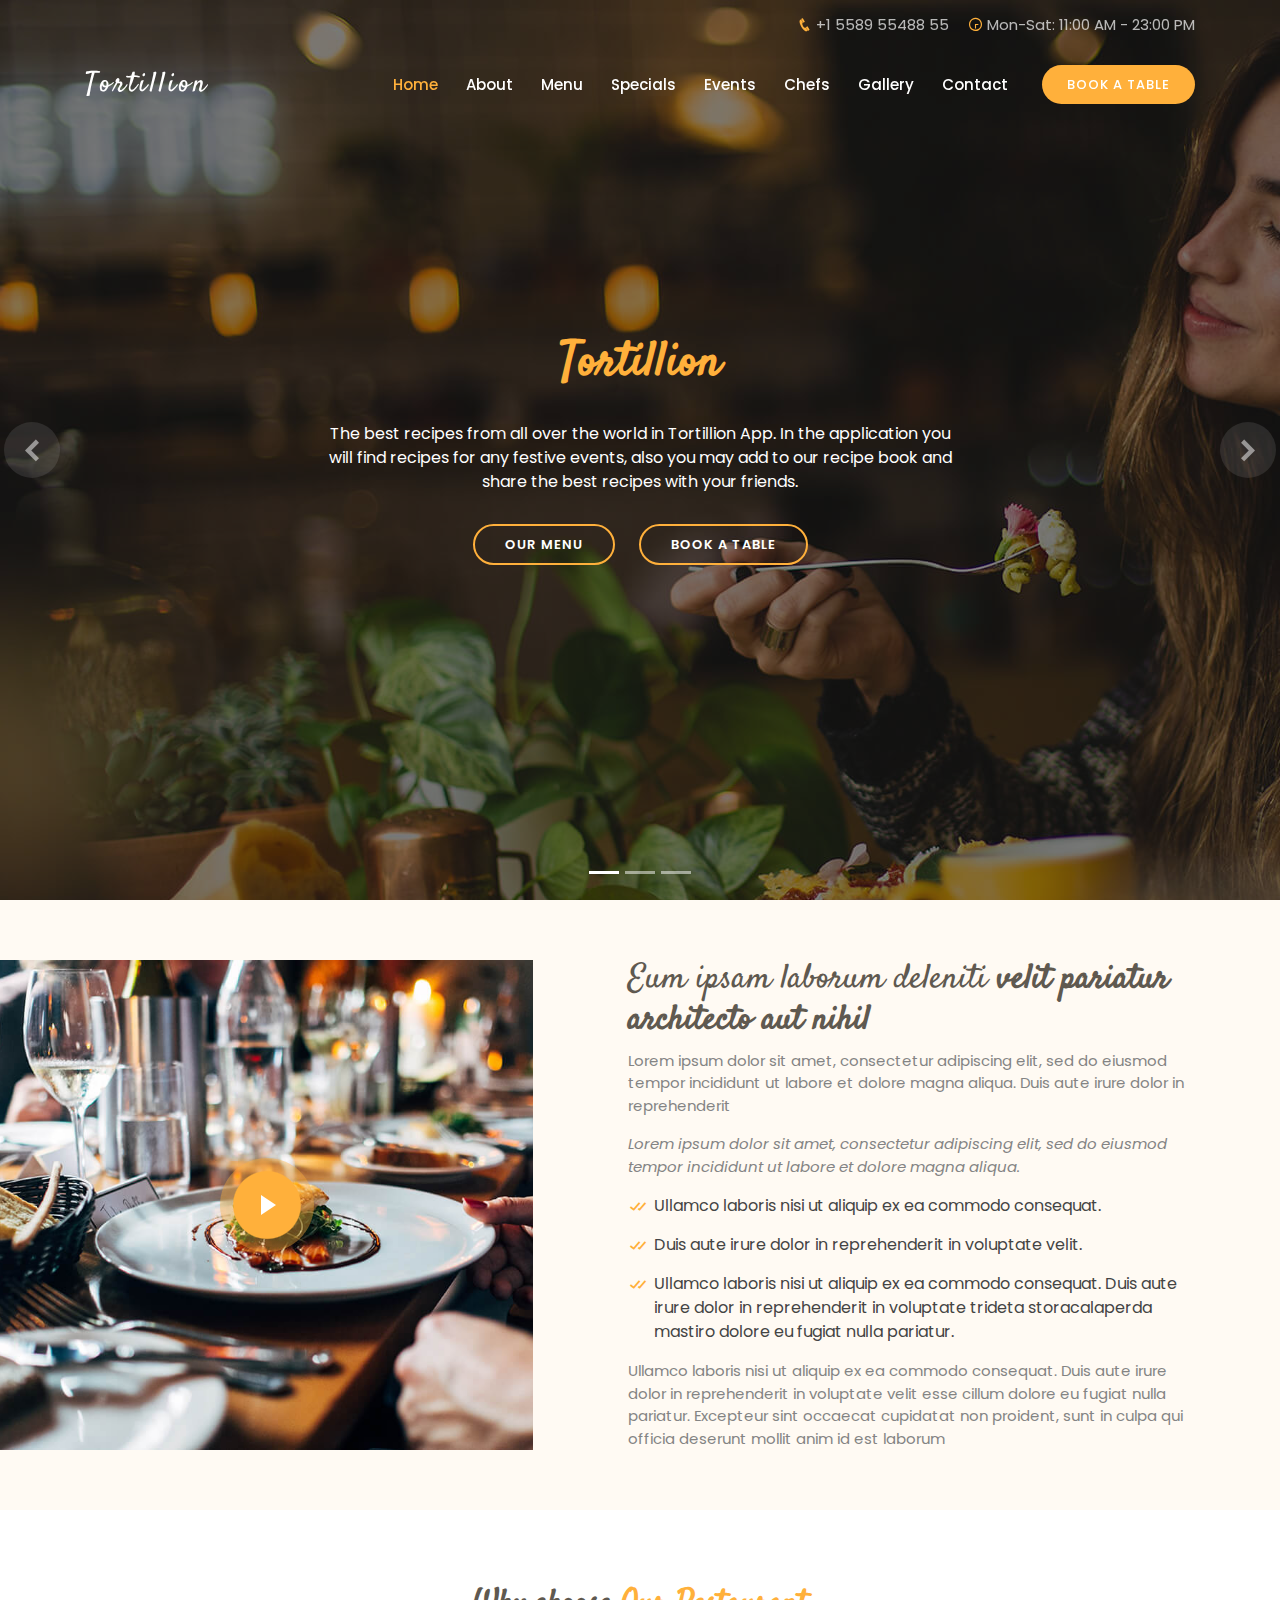
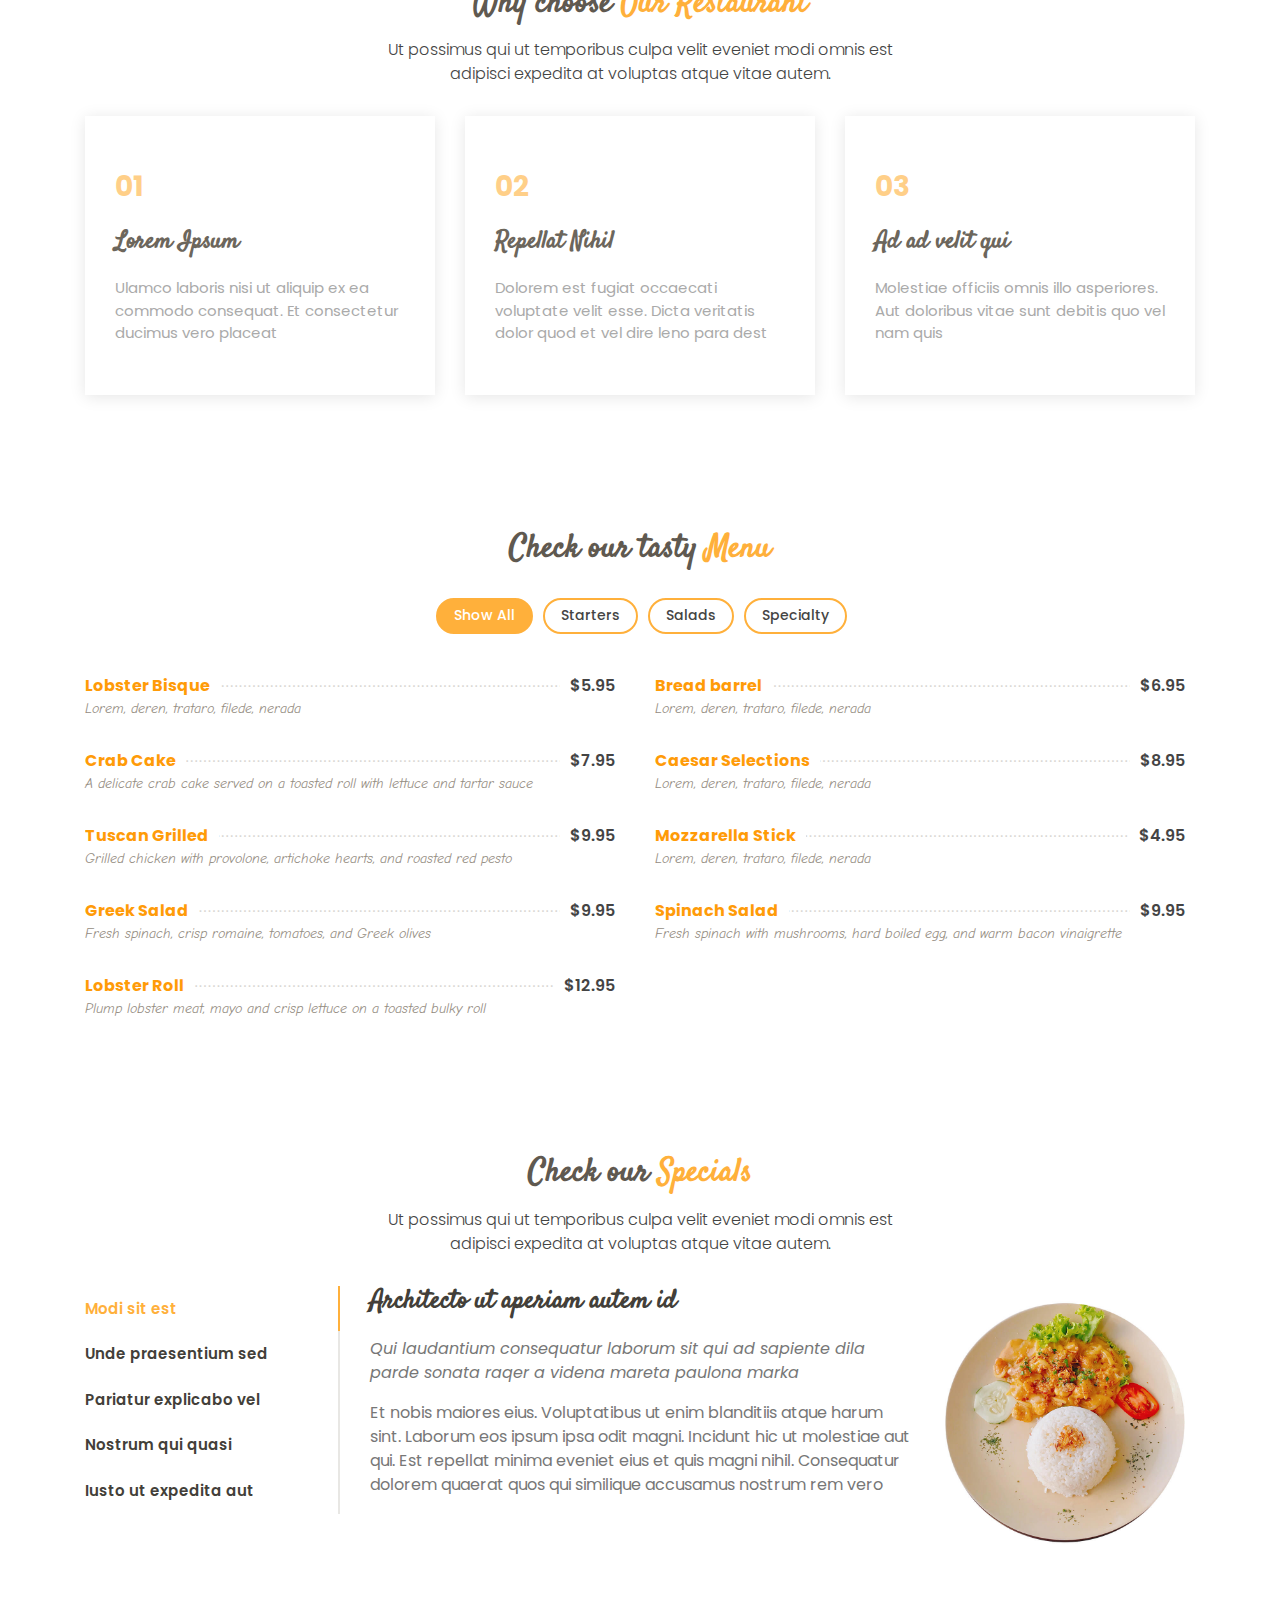
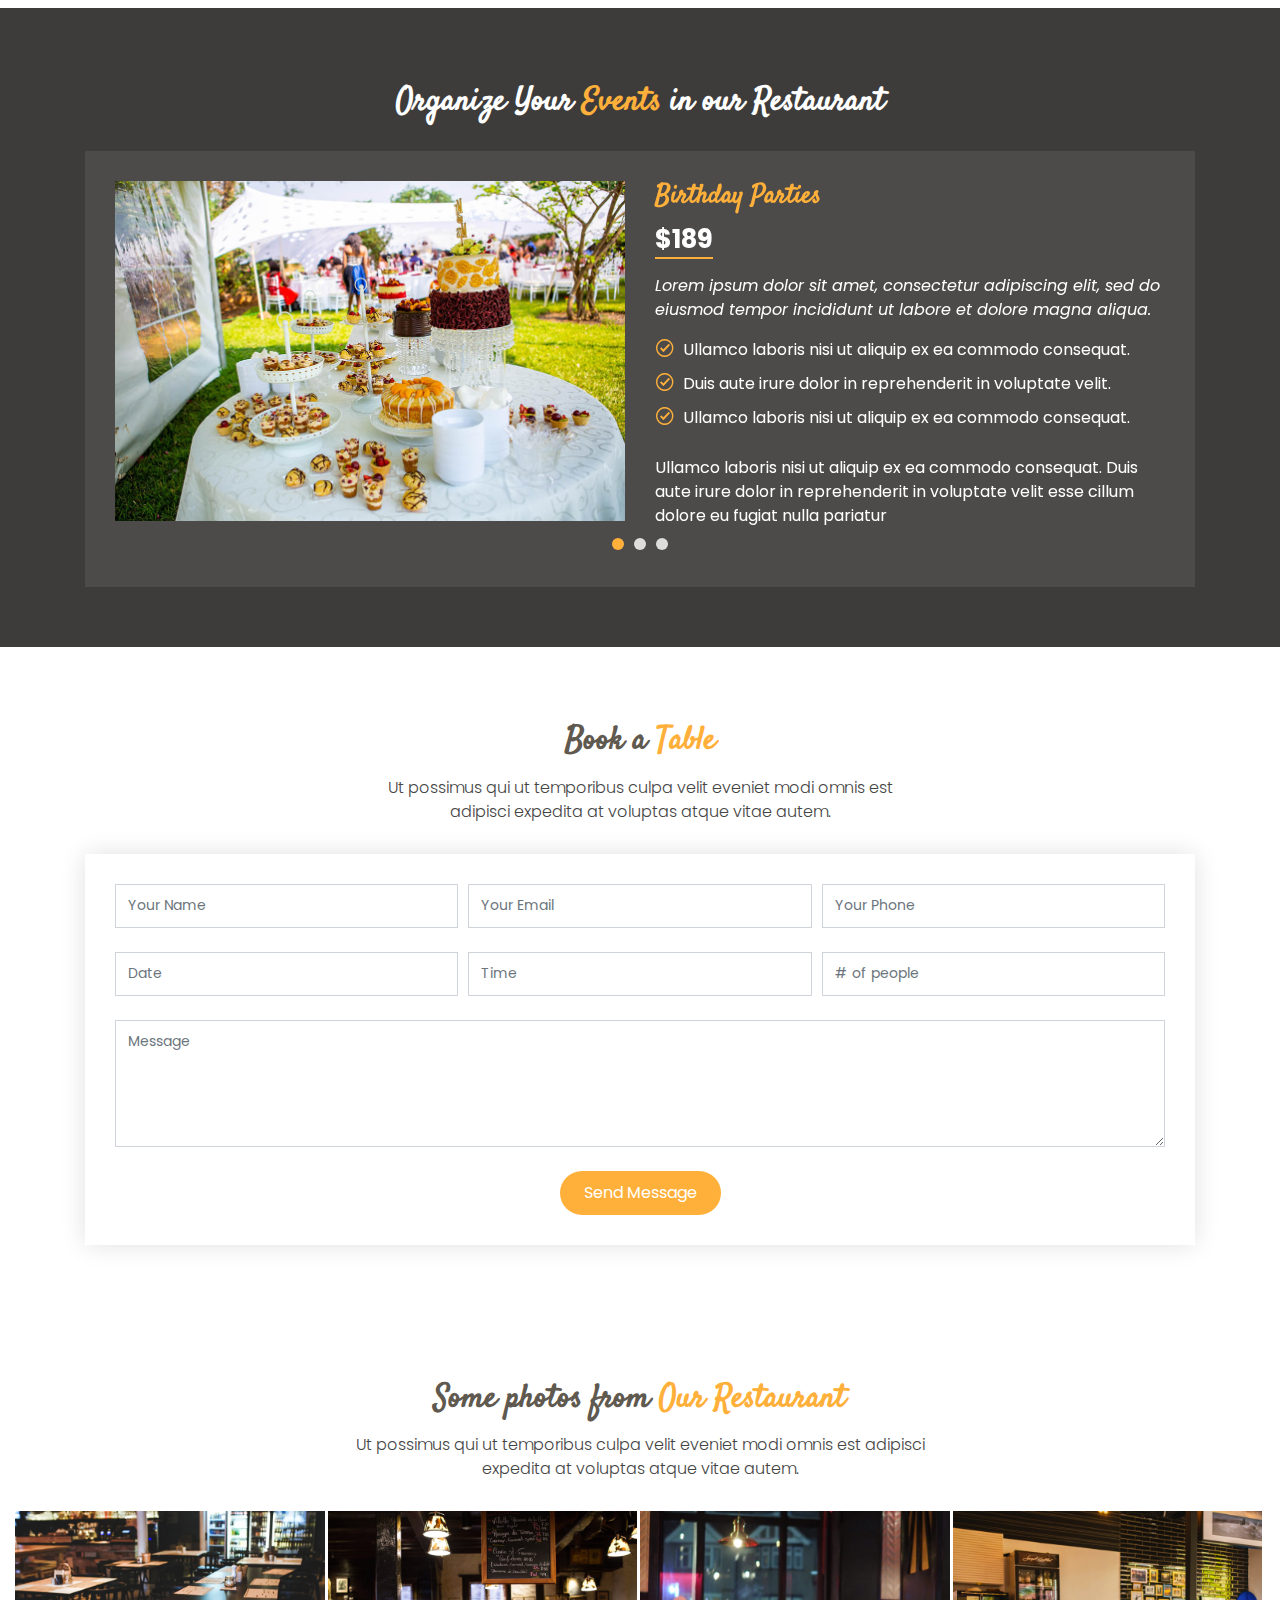
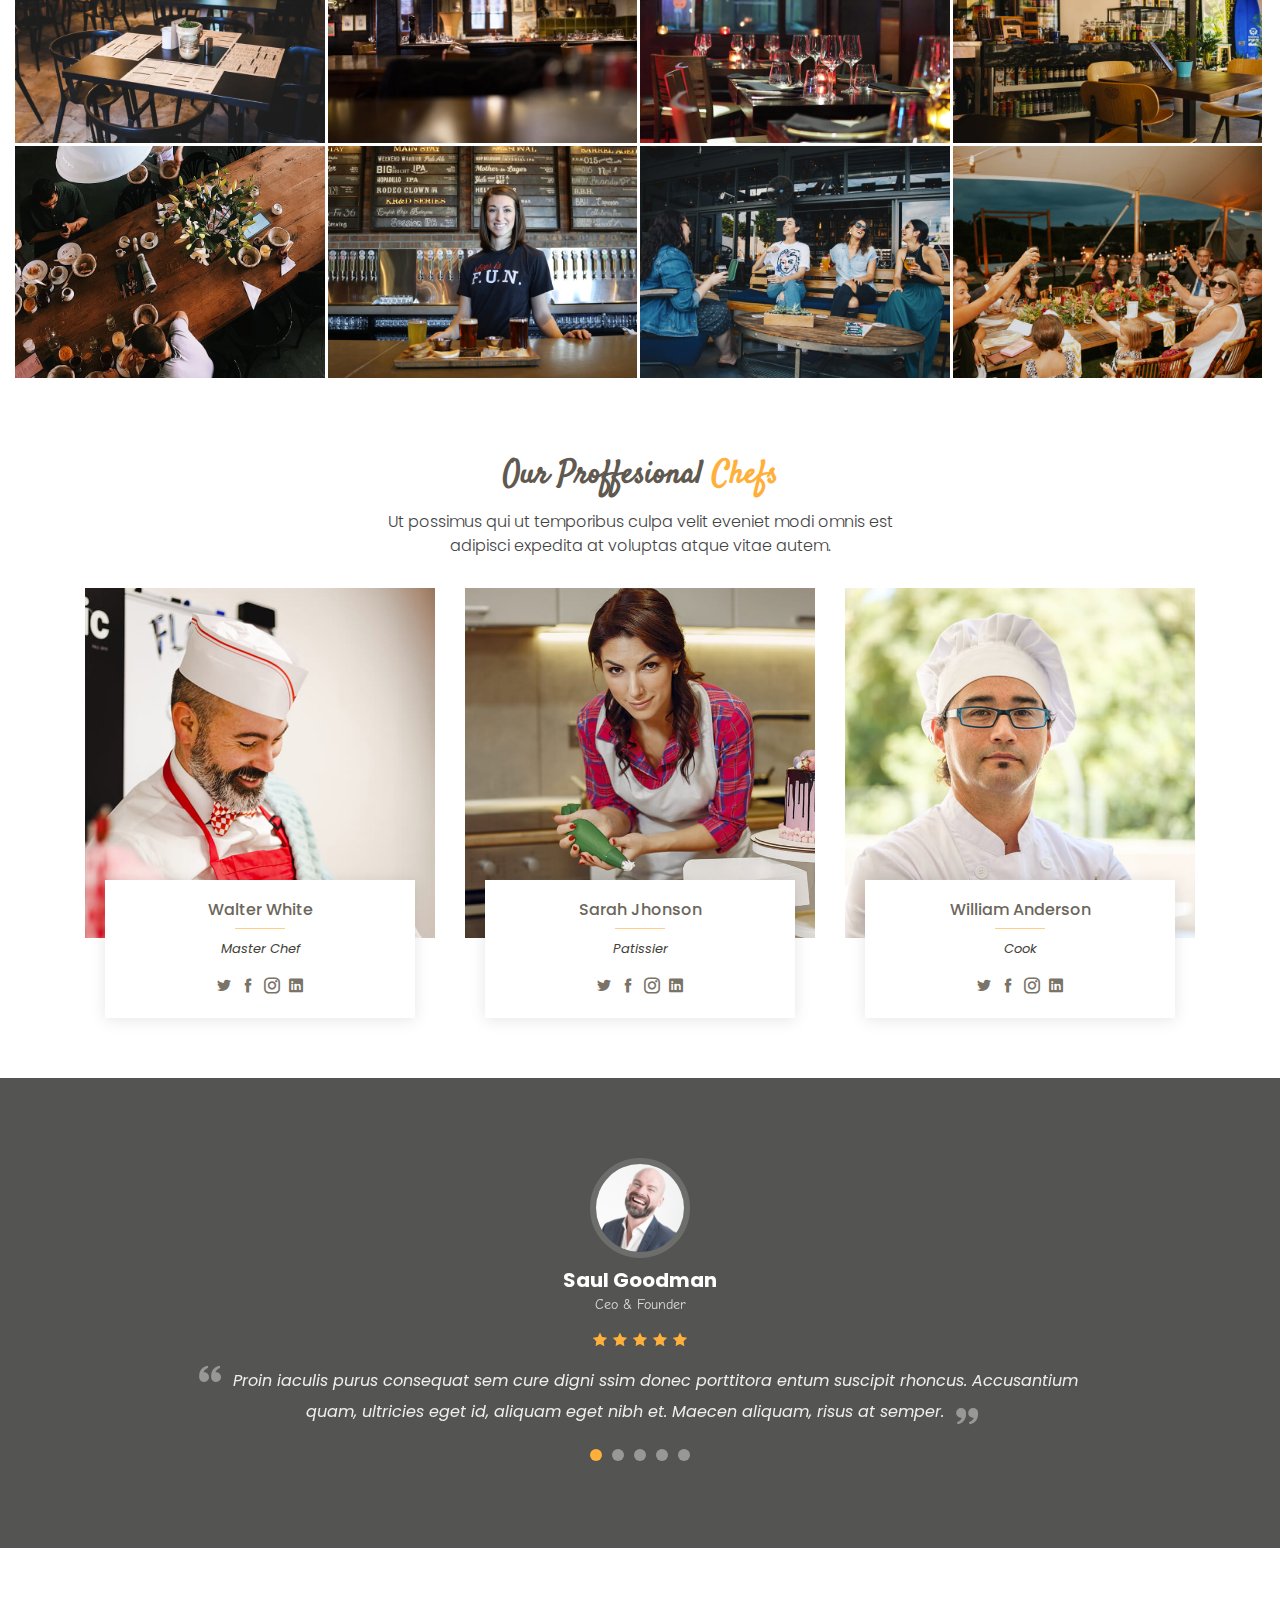
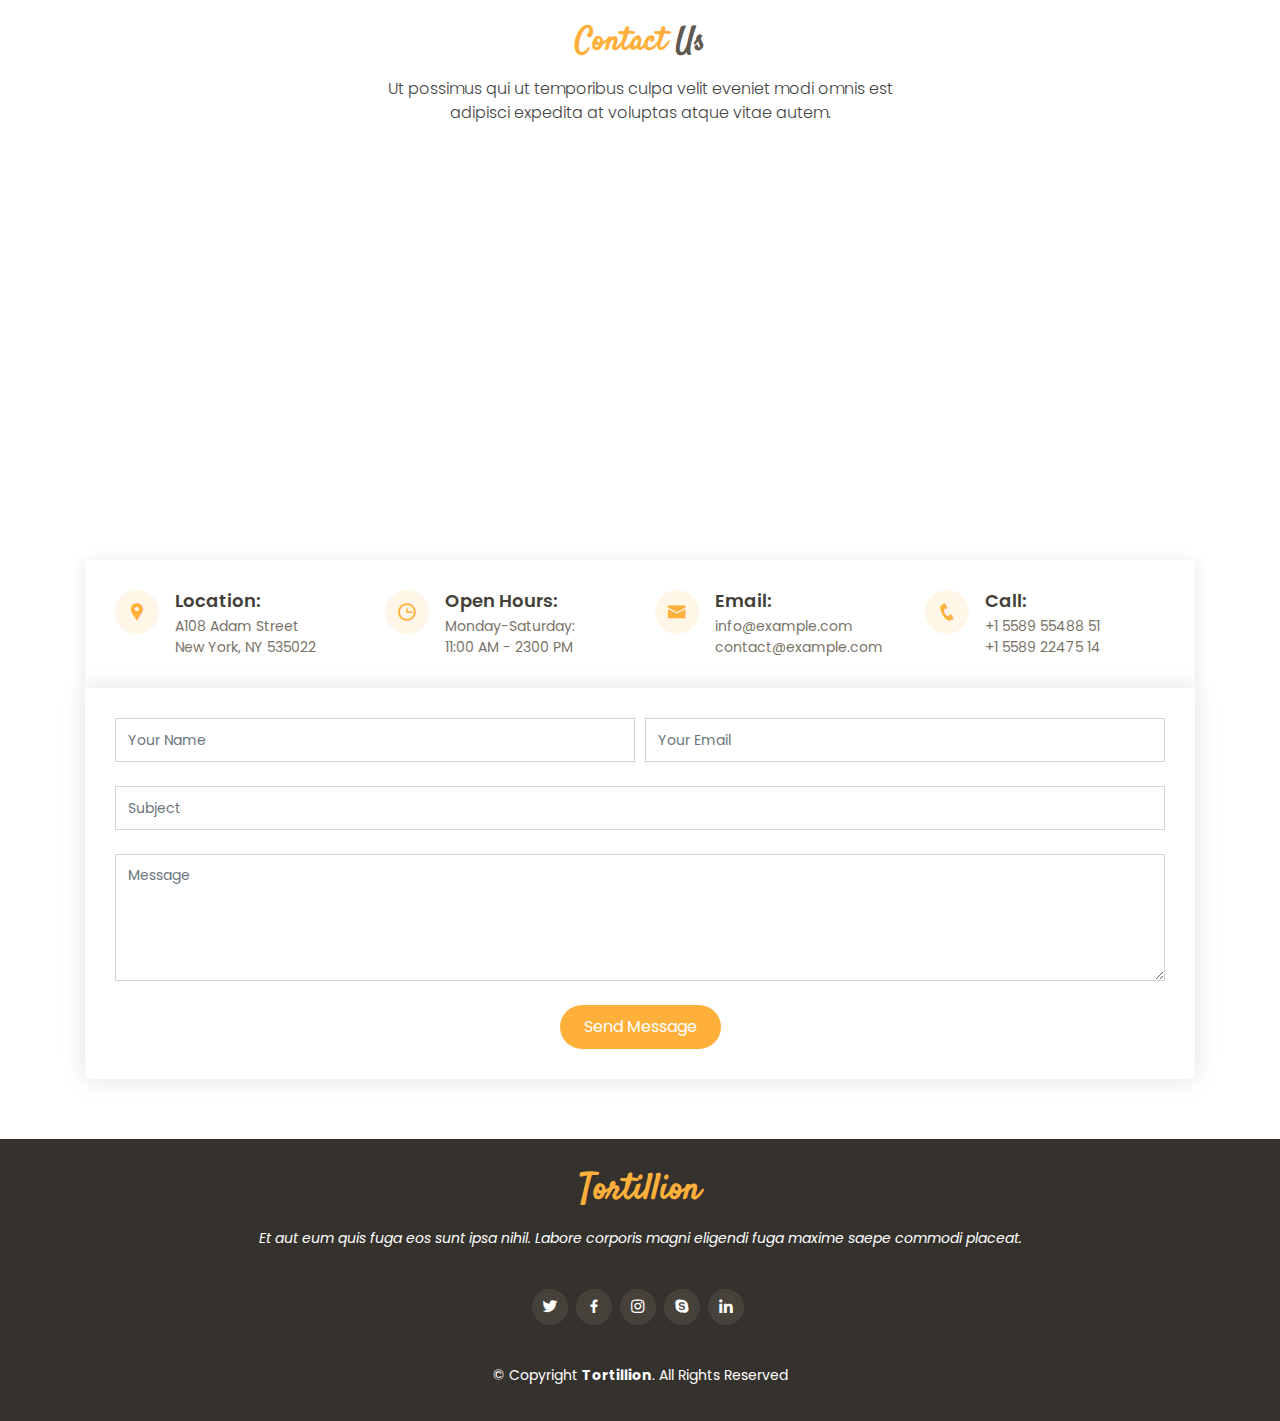
<file: index.html>
<!DOCTYPE html>
<html lang="en">

<head>
  <meta charset="utf-8">
  <meta content="width=device-width, initial-scale=1.0" name="viewport">

  <title>Tortillion Bootstrap Template - Index</title>
  <meta content="" name="descriptison">
  <meta content="" name="keywords">

  <!-- Favicons -->
  <link href="assets/img/favicon.png" rel="icon">
  <link href="assets/img/apple-touch-icon.png" rel="apple-touch-icon">

  <!-- Google Fonts -->
  <link href="https://fonts.googleapis.com/css?family=Poppins:300,300i,400,400i,600,600i,700,700i|Satisfy|Comic+Neue:300,300i,400,400i,700,700i" rel="stylesheet">

  <!-- Vendor CSS Files -->
  <link href="assets/vendor/bootstrap/css/bootstrap.min.css" rel="stylesheet">
  <link href="assets/vendor/icofont/icofont.min.css" rel="stylesheet">
  <link href="assets/vendor/boxicons/css/boxicons.min.css" rel="stylesheet">
  <link href="assets/vendor/animate.css/animate.min.css" rel="stylesheet">
  <link href="assets/vendor/venobox/venobox.css" rel="stylesheet">
  <link href="assets/vendor/owl.carousel/assets/owl.carousel.min.css" rel="stylesheet">

  <!-- Template Main CSS File -->
  <link href="assets/css/style.css" rel="stylesheet">

 
</head>

<body>

  <!-- ======= Top Bar ======= -->
  <section id="topbar" class="d-none d-lg-flex align-items-center fixed-top topbar-transparent">
    <div class="container text-right">
      <i class="icofont-phone"></i> +1 5589 55488 55
      <i class="icofont-clock-time icofont-rotate-180"></i> Mon-Sat: 11:00 AM - 23:00 PM
    </div>
  </section>

  <!-- ======= Header ======= -->
  <header id="header" class="fixed-top d-flex align-items-center header-transparent">
    <div class="container d-flex align-items-center">

      <div class="logo mr-auto">
        <h1 class="text-light"><a href="index.html"><span>Tortillion</span></a></h1>
        <!-- Uncomment below if you prefer to use an image logo -->
        <!-- <a href="index.html"><img src="assets/img/logo.png" alt="" class="img-fluid"></a>-->
      </div>

      <nav class="nav-menu d-none d-lg-block">
        <ul>
          <li class="active"><a href="index.html">Home</a></li>
          <li><a href="#about">About</a></li>
          <li><a href="#menu">Menu</a></li>
          <li><a href="#specials">Specials</a></li>
          <li><a href="#events">Events</a></li>
          <li><a href="#chefs">Chefs</a></li>
          <li><a href="#gallery">Gallery</a></li>
          <li><a href="#contact">Contact</a></li>

          <li class="book-a-table text-center"><a href="#book-a-table">Book a table</a></li>
        </ul>
      </nav><!-- .nav-menu -->

    </div>
  </header><!-- End Header -->

  <!-- ======= Hero Section ======= -->
  <section id="hero">
    <div class="hero-container">
      <div id="heroCarousel" class="carousel slide carousel-fade" data-ride="carousel">

        <ol class="carousel-indicators" id="hero-carousel-indicators"></ol>

        <div class="carousel-inner" role="listbox">

          <!-- Slide 1 -->
          <div class="carousel-item active" style="background: url(assets/img/slide/slide-1.jpg);">
            <div class="carousel-container">
              <div class="carousel-content">
                <h2 class="animate__animated animate__fadeInDown"><span>Tortillion</span> </h2>
                <p class="animate__animated animate__fadeInUp">The best recipes from all over the world in Tortillion App. In the application you will find recipes for any festive events, also you may add to our recipe book and share the best recipes with your friends.</p>
                <div>
                  <a href="#menu" class="btn-menu animate__animated animate__fadeInUp scrollto">Our Menu</a>
                  <a href="#book-a-table" class="btn-book animate__animated animate__fadeInUp scrollto">Book a Table</a>
                </div>
              </div>
            </div>
          </div>

          <!-- Slide 2 -->
          <div class="carousel-item" style="background: url(assets/img/slide/slide-2.jpg);">
            <div class="carousel-container">
              <div class="carousel-content">
                <h2 class="animate__animated animate__fadeInDown">Lorem Ipsum Dolor</h2>
                <p class="animate__animated animate__fadeInUp">Ut velit est quam dolor ad a aliquid qui aliquid. Sequi ea ut et est quaerat sequi nihil ut aliquam. Occaecati alias dolorem mollitia ut. Similique ea voluptatem. Esse doloremque accusamus repellendus deleniti vel. Minus et tempore modi architecto.</p>
                <div>
                  <a href="#menu" class="btn-menu animate__animated animate__fadeInUp scrollto">Our Menu</a>
                  <a href="#book-a-table" class="btn-book animate__animated animate__fadeInUp scrollto">Book a Table</a>
                </div>
              </div>
            </div>
          </div>

          <!-- Slide 3 -->
          <div class="carousel-item" style="background: url(assets/img/slide/slide-3.jpg);">
            <div class="carousel-background"><img src="assets/img/slide/slide-3.jpg" alt=""></div>
            <div class="carousel-container">
              <div class="carousel-content">
                <h2 class="animate__animated animate__fadeInDown">Sequi ea ut et est quaerat</h2>
                <p class="animate__animated animate__fadeInUp">Ut velit est quam dolor ad a aliquid qui aliquid. Sequi ea ut et est quaerat sequi nihil ut aliquam. Occaecati alias dolorem mollitia ut. Similique ea voluptatem. Esse doloremque accusamus repellendus deleniti vel. Minus et tempore modi architecto.</p>
                <div>
                  <a href="#menu" class="btn-menu animate__animated animate__fadeInUp scrollto">Our Menu</a>
                  <a href="#book-a-table" class="btn-book animate__animated animate__fadeInUp scrollto">Book a Table</a>
                </div>
              </div>
            </div>
          </div>

        </div>

        <a class="carousel-control-prev" href="#heroCarousel" role="button" data-slide="prev">
          <span class="carousel-control-prev-icon icofont-simple-left" aria-hidden="true"></span>
          <span class="sr-only">Previous</span>
        </a>

        <a class="carousel-control-next" href="#heroCarousel" role="button" data-slide="next">
          <span class="carousel-control-next-icon icofont-simple-right" aria-hidden="true"></span>
          <span class="sr-only">Next</span>
        </a>

      </div>
    </div>
  </section><!-- End Hero -->

  <main id="main">

    <!-- ======= About Section ======= -->
    <section id="about" class="about">
      <div class="container-fluid">

        <div class="row">

          <div class="col-lg-5 align-items-stretch video-box" style='background-image: url("assets/img/about.jpg");'>
            <a href="https://www.youtube.com/watch?v=jDDaplaOz7Q" class="venobox play-btn mb-4" data-vbtype="video" data-autoplay="true"></a>
          </div>

          <div class="col-lg-7 d-flex flex-column justify-content-center align-items-stretch">

            <div class="content">
              <h3>Eum ipsam laborum deleniti <strong>velit pariatur architecto aut nihil</strong></h3>
              <p>
                Lorem ipsum dolor sit amet, consectetur adipiscing elit, sed do eiusmod tempor incididunt ut labore et dolore magna aliqua. Duis aute irure dolor in reprehenderit
              </p>
              <p class="font-italic">
                Lorem ipsum dolor sit amet, consectetur adipiscing elit, sed do eiusmod tempor incididunt ut labore et dolore
                magna aliqua.
              </p>
              <ul>
                <li><i class="bx bx-check-double"></i> Ullamco laboris nisi ut aliquip ex ea commodo consequat.</li>
                <li><i class="bx bx-check-double"></i> Duis aute irure dolor in reprehenderit in voluptate velit.</li>
                <li><i class="bx bx-check-double"></i> Ullamco laboris nisi ut aliquip ex ea commodo consequat. Duis aute irure dolor in reprehenderit in voluptate trideta storacalaperda mastiro dolore eu fugiat nulla pariatur.</li>
              </ul>
              <p>
                Ullamco laboris nisi ut aliquip ex ea commodo consequat. Duis aute irure dolor in reprehenderit in voluptate
                velit esse cillum dolore eu fugiat nulla pariatur. Excepteur sint occaecat cupidatat non proident, sunt in
                culpa qui officia deserunt mollit anim id est laborum
              </p>
            </div>

          </div>

        </div>

      </div>
    </section><!-- End About Section -->

    <!-- ======= Whu Us Section ======= -->
    <section id="why-us" class="why-us">
      <div class="container">

        <div class="section-title">
          <h2>Why choose <span>Our Restaurant</span></h2>
          <p>Ut possimus qui ut temporibus culpa velit eveniet modi omnis est adipisci expedita at voluptas atque vitae autem.</p>
        </div>

        <div class="row">

          <div class="col-lg-4">
            <div class="box">
              <span>01</span>
              <h4>Lorem Ipsum</h4>
              <p>Ulamco laboris nisi ut aliquip ex ea commodo consequat. Et consectetur ducimus vero placeat</p>
            </div>
          </div>

          <div class="col-lg-4 mt-4 mt-lg-0">
            <div class="box">
              <span>02</span>
              <h4>Repellat Nihil</h4>
              <p>Dolorem est fugiat occaecati voluptate velit esse. Dicta veritatis dolor quod et vel dire leno para dest</p>
            </div>
          </div>

          <div class="col-lg-4 mt-4 mt-lg-0">
            <div class="box">
              <span>03</span>
              <h4> Ad ad velit qui</h4>
              <p>Molestiae officiis omnis illo asperiores. Aut doloribus vitae sunt debitis quo vel nam quis</p>
            </div>
          </div>

        </div>

      </div>
    </section><!-- End Whu Us Section -->

    <!-- ======= Menu Section ======= -->
    <section id="menu" class="menu">
      <div class="container">

        <div class="section-title">
          <h2>Check our tasty <span>Menu</span></h2>
        </div>

        <div class="row">
          <div class="col-lg-12 d-flex justify-content-center">
            <ul id="menu-flters">
              <li data-filter="*" class="filter-active">Show All</li>
              <li data-filter=".filter-starters">Starters</li>
              <li data-filter=".filter-salads">Salads</li>
              <li data-filter=".filter-specialty">Specialty</li>
            </ul>
          </div>
        </div>

        <div class="row menu-container">

          <div class="col-lg-6 menu-item filter-starters">
            <div class="menu-content">
              <a href="#">Lobster Bisque</a><span>$5.95</span>
            </div>
            <div class="menu-ingredients">
              Lorem, deren, trataro, filede, nerada
            </div>
          </div>

          <div class="col-lg-6 menu-item filter-specialty">
            <div class="menu-content">
              <a href="#">Bread barrel</a><span>$6.95</span>
            </div>
            <div class="menu-ingredients">
              Lorem, deren, trataro, filede, nerada
            </div>
          </div>

          <div class="col-lg-6 menu-item filter-starters">
            <div class="menu-content">
              <a href="#">Crab Cake</a><span>$7.95</span>
            </div>
            <div class="menu-ingredients">
              A delicate crab cake served on a toasted roll with lettuce and tartar sauce
            </div>
          </div>

          <div class="col-lg-6 menu-item filter-salads">
            <div class="menu-content">
              <a href="#">Caesar Selections</a><span>$8.95</span>
            </div>
            <div class="menu-ingredients">
              Lorem, deren, trataro, filede, nerada
            </div>
          </div>

          <div class="col-lg-6 menu-item filter-specialty">
            <div class="menu-content">
              <a href="#">Tuscan Grilled</a><span>$9.95</span>
            </div>
            <div class="menu-ingredients">
              Grilled chicken with provolone, artichoke hearts, and roasted red pesto
            </div>
          </div>

          <div class="col-lg-6 menu-item filter-starters">
            <div class="menu-content">
              <a href="#">Mozzarella Stick</a><span>$4.95</span>
            </div>
            <div class="menu-ingredients">
              Lorem, deren, trataro, filede, nerada
            </div>
          </div>

          <div class="col-lg-6 menu-item filter-salads">
            <div class="menu-content">
              <a href="#">Greek Salad</a><span>$9.95</span>
            </div>
            <div class="menu-ingredients">
              Fresh spinach, crisp romaine, tomatoes, and Greek olives
            </div>
          </div>

          <div class="col-lg-6 menu-item filter-salads">
            <div class="menu-content">
              <a href="#">Spinach Salad</a><span>$9.95</span>
            </div>
            <div class="menu-ingredients">
              Fresh spinach with mushrooms, hard boiled egg, and warm bacon vinaigrette
            </div>
          </div>

          <div class="col-lg-6 menu-item filter-specialty">
            <div class="menu-content">
              <a href="#">Lobster Roll</a><span>$12.95</span>
            </div>
            <div class="menu-ingredients">
              Plump lobster meat, mayo and crisp lettuce on a toasted bulky roll
            </div>
          </div>

        </div>

      </div>
    </section><!-- End Menu Section -->

    <!-- ======= Specials Section ======= -->
    <section id="specials" class="specials">
      <div class="container">

        <div class="section-title">
          <h2>Check our <span>Specials</span></h2>
          <p>Ut possimus qui ut temporibus culpa velit eveniet modi omnis est adipisci expedita at voluptas atque vitae autem.</p>
        </div>

        <div class="row">
          <div class="col-lg-3">
            <ul class="nav nav-tabs flex-column">
              <li class="nav-item">
                <a class="nav-link active show" data-toggle="tab" href="#tab-1">Modi sit est</a>
              </li>
              <li class="nav-item">
                <a class="nav-link" data-toggle="tab" href="#tab-2">Unde praesentium sed</a>
              </li>
              <li class="nav-item">
                <a class="nav-link" data-toggle="tab" href="#tab-3">Pariatur explicabo vel</a>
              </li>
              <li class="nav-item">
                <a class="nav-link" data-toggle="tab" href="#tab-4">Nostrum qui quasi</a>
              </li>
              <li class="nav-item">
                <a class="nav-link" data-toggle="tab" href="#tab-5">Iusto ut expedita aut</a>
              </li>
            </ul>
          </div>
          <div class="col-lg-9 mt-4 mt-lg-0">
            <div class="tab-content">
              <div class="tab-pane active show" id="tab-1">
                <div class="row">
                  <div class="col-lg-8 details order-2 order-lg-1">
                    <h3>Architecto ut aperiam autem id</h3>
                    <p class="font-italic">Qui laudantium consequatur laborum sit qui ad sapiente dila parde sonata raqer a videna mareta paulona marka</p>
                    <p>Et nobis maiores eius. Voluptatibus ut enim blanditiis atque harum sint. Laborum eos ipsum ipsa odit magni. Incidunt hic ut molestiae aut qui. Est repellat minima eveniet eius et quis magni nihil. Consequatur dolorem quaerat quos qui similique accusamus nostrum rem vero</p>
                  </div>
                  <div class="col-lg-4 text-center order-1 order-lg-2">
                    <img src="assets/img/specials-1.jpg" alt="" class="img-fluid">
                  </div>
                </div>
              </div>
              <div class="tab-pane" id="tab-2">
                <div class="row">
                  <div class="col-lg-8 details order-2 order-lg-1">
                    <h3>Et blanditiis nemo veritatis excepturi</h3>
                    <p class="font-italic">Qui laudantium consequatur laborum sit qui ad sapiente dila parde sonata raqer a videna mareta paulona marka</p>
                    <p>Ea ipsum voluptatem consequatur quis est. Illum error ullam omnis quia et reiciendis sunt sunt est. Non aliquid repellendus itaque accusamus eius et velit ipsa voluptates. Optio nesciunt eaque beatae accusamus lerode pakto madirna desera vafle de nideran pal</p>
                  </div>
                  <div class="col-lg-4 text-center order-1 order-lg-2">
                    <img src="assets/img/specials-2.jpg" alt="" class="img-fluid">
                  </div>
                </div>
              </div>
              <div class="tab-pane" id="tab-3">
                <div class="row">
                  <div class="col-lg-8 details order-2 order-lg-1">
                    <h3>Impedit facilis occaecati odio neque aperiam sit</h3>
                    <p class="font-italic">Eos voluptatibus quo. Odio similique illum id quidem non enim fuga. Qui natus non sunt dicta dolor et. In asperiores velit quaerat perferendis aut</p>
                    <p>Iure officiis odit rerum. Harum sequi eum illum corrupti culpa veritatis quisquam. Neque necessitatibus illo rerum eum ut. Commodi ipsam minima molestiae sed laboriosam a iste odio. Earum odit nesciunt fugiat sit ullam. Soluta et harum voluptatem optio quae</p>
                  </div>
                  <div class="col-lg-4 text-center order-1 order-lg-2">
                    <img src="assets/img/specials-3.jpg" alt="" class="img-fluid">
                  </div>
                </div>
              </div>
              <div class="tab-pane" id="tab-4">
                <div class="row">
                  <div class="col-lg-8 details order-2 order-lg-1">
                    <h3>Fuga dolores inventore laboriosam ut est accusamus laboriosam dolore</h3>
                    <p class="font-italic">Totam aperiam accusamus. Repellat consequuntur iure voluptas iure porro quis delectus</p>
                    <p>Eaque consequuntur consequuntur libero expedita in voluptas. Nostrum ipsam necessitatibus aliquam fugiat debitis quis velit. Eum ex maxime error in consequatur corporis atque. Eligendi asperiores sed qui veritatis aperiam quia a laborum inventore</p>
                  </div>
                  <div class="col-lg-4 text-center order-1 order-lg-2">
                    <img src="assets/img/specials-4.jpg" alt="" class="img-fluid">
                  </div>
                </div>
              </div>
              <div class="tab-pane" id="tab-5">
                <div class="row">
                  <div class="col-lg-8 details order-2 order-lg-1">
                    <h3>Est eveniet ipsam sindera pad rone matrelat sando reda</h3>
                    <p class="font-italic">Omnis blanditiis saepe eos autem qui sunt debitis porro quia.</p>
                    <p>Exercitationem nostrum omnis. Ut reiciendis repudiandae minus. Omnis recusandae ut non quam ut quod eius qui. Ipsum quia odit vero atque qui quibusdam amet. Occaecati sed est sint aut vitae molestiae voluptate vel</p>
                  </div>
                  <div class="col-lg-4 text-center order-1 order-lg-2">
                    <img src="assets/img/specials-5.jpg" alt="" class="img-fluid">
                  </div>
                </div>
              </div>
            </div>
          </div>
        </div>

      </div>
    </section><!-- End Specials Section -->

    <!-- ======= Events Section ======= -->
    <section id="events" class="events">
      <div class="container">

        <div class="section-title">
          <h2>Organize Your <span>Events</span> in our Restaurant</h2>
        </div>

        <div class="owl-carousel events-carousel">

          <div class="row event-item">
            <div class="col-lg-6">
              <img src="assets/img/event-birthday.jpg" class="img-fluid" alt="">
            </div>
            <div class="col-lg-6 pt-4 pt-lg-0 content">
              <h3>Birthday Parties</h3>
              <div class="price">
                <p><span>$189</span></p>
              </div>
              <p class="font-italic">
                Lorem ipsum dolor sit amet, consectetur adipiscing elit, sed do eiusmod tempor incididunt ut labore et dolore
                magna aliqua.
              </p>
              <ul>
                <li><i class="icofont-check-circled"></i> Ullamco laboris nisi ut aliquip ex ea commodo consequat.</li>
                <li><i class="icofont-check-circled"></i> Duis aute irure dolor in reprehenderit in voluptate velit.</li>
                <li><i class="icofont-check-circled"></i> Ullamco laboris nisi ut aliquip ex ea commodo consequat.</li>
              </ul>
              <p>
                Ullamco laboris nisi ut aliquip ex ea commodo consequat. Duis aute irure dolor in reprehenderit in voluptate
                velit esse cillum dolore eu fugiat nulla pariatur
              </p>
            </div>
          </div>

          <div class="row event-item">
            <div class="col-lg-6">
              <img src="assets/img/event-private.jpg" class="img-fluid" alt="">
            </div>
            <div class="col-lg-6 pt-4 pt-lg-0 content">
              <h3>Private Parties</h3>
              <div class="price">
                <p><span>$290</span></p>
              </div>
              <p class="font-italic">
                Lorem ipsum dolor sit amet, consectetur adipiscing elit, sed do eiusmod tempor incididunt ut labore et dolore
                magna aliqua.
              </p>
              <ul>
                <li><i class="icofont-check-circled"></i> Ullamco laboris nisi ut aliquip ex ea commodo consequat.</li>
                <li><i class="icofont-check-circled"></i> Duis aute irure dolor in reprehenderit in voluptate velit.</li>
                <li><i class="icofont-check-circled"></i> Ullamco laboris nisi ut aliquip ex ea commodo consequat.</li>
              </ul>
              <p>
                Ullamco laboris nisi ut aliquip ex ea commodo consequat. Duis aute irure dolor in reprehenderit in voluptate
                velit esse cillum dolore eu fugiat nulla pariatur
              </p>
            </div>
          </div>

          <div class="row event-item">
            <div class="col-lg-6">
              <img src="assets/img/event-custom.jpg" class="img-fluid" alt="">
            </div>
            <div class="col-lg-6 pt-4 pt-lg-0 content">
              <h3>Custom Parties</h3>
              <div class="price">
                <p><span>$99</span></p>
              </div>
              <p class="font-italic">
                Lorem ipsum dolor sit amet, consectetur adipiscing elit, sed do eiusmod tempor incididunt ut labore et dolore
                magna aliqua.
              </p>
              <ul>
                <li><i class="icofont-check-circled"></i> Ullamco laboris nisi ut aliquip ex ea commodo consequat.</li>
                <li><i class="icofont-check-circled"></i> Duis aute irure dolor in reprehenderit in voluptate velit.</li>
                <li><i class="icofont-check-circled"></i> Ullamco laboris nisi ut aliquip ex ea commodo consequat.</li>
              </ul>
              <p>
                Ullamco laboris nisi ut aliquip ex ea commodo consequat. Duis aute irure dolor in reprehenderit in voluptate
                velit esse cillum dolore eu fugiat nulla pariatur
              </p>
            </div>
          </div>

        </div>

      </div>
    </section><!-- End Events Section -->

    <!-- ======= Book A Table Section ======= -->
    <section id="book-a-table" class="book-a-table">
      <div class="container">

        <div class="section-title">
          <h2>Book a <span>Table</span></h2>
          <p>Ut possimus qui ut temporibus culpa velit eveniet modi omnis est adipisci expedita at voluptas atque vitae autem.</p>
        </div>

        <form action="forms/book-a-table.php" method="post" role="form" class="php-email-form">
          <div class="form-row">
            <div class="col-lg-4 col-md-6 form-group">
              <input type="text" name="name" class="form-control" id="name" placeholder="Your Name" data-rule="minlen:4" data-msg="Please enter at least 4 chars">
              <div class="validate"></div>
            </div>
            <div class="col-lg-4 col-md-6 form-group">
              <input type="email" class="form-control" name="email" id="email" placeholder="Your Email" data-rule="email" data-msg="Please enter a valid email">
              <div class="validate"></div>
            </div>
            <div class="col-lg-4 col-md-6 form-group">
              <input type="text" class="form-control" name="phone" id="phone" placeholder="Your Phone" data-rule="minlen:4" data-msg="Please enter at least 4 chars">
              <div class="validate"></div>
            </div>
            <div class="col-lg-4 col-md-6 form-group">
              <input type="text" name="date" class="form-control" id="date" placeholder="Date" data-rule="minlen:4" data-msg="Please enter at least 4 chars">
              <div class="validate"></div>
            </div>
            <div class="col-lg-4 col-md-6 form-group">
              <input type="text" class="form-control" name="time" id="time" placeholder="Time" data-rule="minlen:4" data-msg="Please enter at least 4 chars">
              <div class="validate"></div>
            </div>
            <div class="col-lg-4 col-md-6 form-group">
              <input type="number" class="form-control" name="people" id="people" placeholder="# of people" data-rule="minlen:1" data-msg="Please enter at least 1 chars">
              <div class="validate"></div>
            </div>
          </div>
          <div class="form-group">
            <textarea class="form-control" name="message" rows="5" placeholder="Message"></textarea>
            <div class="validate"></div>
          </div>
          <div class="mb-3">
            <div class="loading">Loading</div>
            <div class="error-message"></div>
            <div class="sent-message">Your booking request was sent. We will call back or send an Email to confirm your reservation. Thank you!</div>
          </div>
          <div class="text-center"><button type="submit">Send Message</button></div>
        </form>

      </div>
    </section><!-- End Book A Table Section -->

    <!-- ======= Gallery Section ======= -->
    <section id="gallery" class="gallery">
      <div class="container-fluid">

        <div class="section-title">
          <h2>Some photos from <span>Our Restaurant</span></h2>
          <p>Ut possimus qui ut temporibus culpa velit eveniet modi omnis est adipisci expedita at voluptas atque vitae autem.</p>
        </div>

        <div class="row no-gutters">

          <div class="col-lg-3 col-md-4">
            <div class="gallery-item">
              <a href="assets/img/gallery/gallery-1.jpg" class="venobox" data-gall="gallery-item">
                <img src="assets/img/gallery/gallery-1.jpg" alt="" class="img-fluid">
              </a>
            </div>
          </div>

          <div class="col-lg-3 col-md-4">
            <div class="gallery-item">
              <a href="assets/img/gallery/gallery-2.jpg" class="venobox" data-gall="gallery-item">
                <img src="assets/img/gallery/gallery-2.jpg" alt="" class="img-fluid">
              </a>
            </div>
          </div>

          <div class="col-lg-3 col-md-4">
            <div class="gallery-item">
              <a href="assets/img/gallery/gallery-3.jpg" class="venobox" data-gall="gallery-item">
                <img src="assets/img/gallery/gallery-3.jpg" alt="" class="img-fluid">
              </a>
            </div>
          </div>

          <div class="col-lg-3 col-md-4">
            <div class="gallery-item">
              <a href="assets/img/gallery/gallery-4.jpg" class="venobox" data-gall="gallery-item">
                <img src="assets/img/gallery/gallery-4.jpg" alt="" class="img-fluid">
              </a>
            </div>
          </div>

          <div class="col-lg-3 col-md-4">
            <div class="gallery-item">
              <a href="assets/img/gallery/gallery-5.jpg" class="venobox" data-gall="gallery-item">
                <img src="assets/img/gallery/gallery-5.jpg" alt="" class="img-fluid">
              </a>
            </div>
          </div>

          <div class="col-lg-3 col-md-4">
            <div class="gallery-item">
              <a href="assets/img/gallery/gallery-6.jpg" class="venobox" data-gall="gallery-item">
                <img src="assets/img/gallery/gallery-6.jpg" alt="" class="img-fluid">
              </a>
            </div>
          </div>

          <div class="col-lg-3 col-md-4">
            <div class="gallery-item">
              <a href="assets/img/gallery/gallery-7.jpg" class="venobox" data-gall="gallery-item">
                <img src="assets/img/gallery/gallery-7.jpg" alt="" class="img-fluid">
              </a>
            </div>
          </div>

          <div class="col-lg-3 col-md-4">
            <div class="gallery-item">
              <a href="assets/img/gallery/gallery-8.jpg" class="venobox" data-gall="gallery-item">
                <img src="assets/img/gallery/gallery-8.jpg" alt="" class="img-fluid">
              </a>
            </div>
          </div>

        </div>

      </div>
    </section><!-- End Gallery Section -->

    <!-- ======= Chefs Section ======= -->
    <section id="chefs" class="chefs">
      <div class="container">

        <div class="section-title">
          <h2>Our Proffesional <span>Chefs</span></h2>
          <p>Ut possimus qui ut temporibus culpa velit eveniet modi omnis est adipisci expedita at voluptas atque vitae autem.</p>
        </div>

        <div class="row">

          <div class="col-lg-4 col-md-6">
            <div class="member">
              <div class="pic"><img src="assets/img/chefs/chefs-1.jpg" class="img-fluid" alt=""></div>
              <div class="member-info">
                <h4>Walter White</h4>
                <span>Master Chef</span>
                <div class="social">
                  <a href=""><i class="icofont-twitter"></i></a>
                  <a href=""><i class="icofont-facebook"></i></a>
                  <a href=""><i class="icofont-instagram"></i></a>
                  <a href=""><i class="icofont-linkedin"></i></a>
                </div>
              </div>
            </div>
          </div>

          <div class="col-lg-4 col-md-6">
            <div class="member">
              <div class="pic"><img src="assets/img/chefs/chefs-2.jpg" class="img-fluid" alt=""></div>
              <div class="member-info">
                <h4>Sarah Jhonson</h4>
                <span>Patissier</span>
                <div class="social">
                  <a href=""><i class="icofont-twitter"></i></a>
                  <a href=""><i class="icofont-facebook"></i></a>
                  <a href=""><i class="icofont-instagram"></i></a>
                  <a href=""><i class="icofont-linkedin"></i></a>
                </div>
              </div>
            </div>
          </div>

          <div class="col-lg-4 col-md-6">
            <div class="member">
              <div class="pic"><img src="assets/img/chefs/chefs-3.jpg" class="img-fluid" alt=""></div>
              <div class="member-info">
                <h4>William Anderson</h4>
                <span>Cook</span>
                <div class="social">
                  <a href=""><i class="icofont-twitter"></i></a>
                  <a href=""><i class="icofont-facebook"></i></a>
                  <a href=""><i class="icofont-instagram"></i></a>
                  <a href=""><i class="icofont-linkedin"></i></a>
                </div>
              </div>
            </div>
          </div>

        </div>

      </div>
    </section><!-- End Chefs Section -->

    <!-- ======= Testimonials Section ======= -->
    <section id="testimonials" class="testimonials">
      <div class="container">

        <div class="owl-carousel testimonials-carousel">

          <div class="testimonial-item">
            <img src="assets/img/testimonials/testimonials-1.jpg" class="testimonial-img" alt="">
            <h3>Saul Goodman</h3>
            <h4>Ceo &amp; Founder</h4>
            <div class="stars">
              <i class="icofont-star"></i>
              <i class="icofont-star"></i>
              <i class="icofont-star"></i>
              <i class="icofont-star"></i>
              <i class="icofont-star"></i>
            </div>
            <p>
              <i class="bx bxs-quote-alt-left quote-icon-left"></i>
              Proin iaculis purus consequat sem cure digni ssim donec porttitora entum suscipit rhoncus. Accusantium quam, ultricies eget id, aliquam eget nibh et. Maecen aliquam, risus at semper.
              <i class="bx bxs-quote-alt-right quote-icon-right"></i>
            </p>
          </div>

          <div class="testimonial-item">
            <img src="assets/img/testimonials/testimonials-2.jpg" class="testimonial-img" alt="">
            <h3>Sara Wilsson</h3>
            <h4>Designer</h4>
            <div class="stars">
              <i class="icofont-star"></i>
              <i class="icofont-star"></i>
              <i class="icofont-star"></i>
              <i class="icofont-star"></i>
              <i class="icofont-star"></i>
            </div>
            <p>
              <i class="bx bxs-quote-alt-left quote-icon-left"></i>
              Export tempor illum tamen malis malis eram quae irure esse labore quem cillum quid cillum eram malis quorum velit fore eram velit sunt aliqua noster fugiat irure amet legam anim culpa.
              <i class="bx bxs-quote-alt-right quote-icon-right"></i>
            </p>
          </div>

          <div class="testimonial-item">
            <img src="assets/img/testimonials/testimonials-3.jpg" class="testimonial-img" alt="">
            <h3>Jena Karlis</h3>
            <h4>Store Owner</h4>
            <div class="stars">
              <i class="icofont-star"></i>
              <i class="icofont-star"></i>
              <i class="icofont-star"></i>
              <i class="icofont-star"></i>
              <i class="icofont-star"></i>
            </div>
            <p>
              <i class="bx bxs-quote-alt-left quote-icon-left"></i>
              Enim nisi quem export duis labore cillum quae magna enim sint quorum nulla quem veniam duis minim tempor labore quem eram duis noster aute amet eram fore quis sint minim.
              <i class="bx bxs-quote-alt-right quote-icon-right"></i>
            </p>
          </div>

          <div class="testimonial-item">
            <img src="assets/img/testimonials/testimonials-4.jpg" class="testimonial-img" alt="">
            <h3>Matt Brandon</h3>
            <h4>Freelancer</h4>
            <div class="stars">
              <i class="icofont-star"></i>
              <i class="icofont-star"></i>
              <i class="icofont-star"></i>
              <i class="icofont-star"></i>
              <i class="icofont-star"></i>
            </div>
            <p>
              <i class="bx bxs-quote-alt-left quote-icon-left"></i>
              Fugiat enim eram quae cillum dolore dolor amet nulla culpa multos export minim fugiat minim velit minim dolor enim duis veniam ipsum anim magna sunt elit fore quem dolore labore illum veniam.
              <i class="bx bxs-quote-alt-right quote-icon-right"></i>
            </p>
          </div>

          <div class="testimonial-item">
            <img src="assets/img/testimonials/testimonials-5.jpg" class="testimonial-img" alt="">
            <h3>John Larson</h3>
            <h4>Entrepreneur</h4>
            <div class="stars">
              <i class="icofont-star"></i>
              <i class="icofont-star"></i>
              <i class="icofont-star"></i>
              <i class="icofont-star"></i>
              <i class="icofont-star"></i>
            </div>
            <p>
              <i class="bx bxs-quote-alt-left quote-icon-left"></i>
              Quis quorum aliqua sint quem legam fore sunt eram irure aliqua veniam tempor noster veniam enim culpa labore duis sunt culpa nulla illum cillum fugiat legam esse veniam culpa fore nisi cillum quid.
              <i class="bx bxs-quote-alt-right quote-icon-right"></i>
            </p>
          </div>

        </div>

      </div>
    </section><!-- End Testimonials Section -->

    <!-- ======= Contact Section ======= -->
    <section id="contact" class="contact">
      <div class="container">

        <div class="section-title">
          <h2><span>Contact</span> Us</h2>
          <p>Ut possimus qui ut temporibus culpa velit eveniet modi omnis est adipisci expedita at voluptas atque vitae autem.</p>
        </div>
      </div>

      <div class="map">
        <iframe style="border:0; width: 100%; height: 350px;" src="https://www.google.com/maps/embed?pb=!1m14!1m8!1m3!1d12097.433213460943!2d-74.0062269!3d40.7101282!3m2!1i1024!2i768!4f13.1!3m3!1m2!1s0x0%3A0xb89d1fe6bc499443!2sDowntown+Conference+Center!5e0!3m2!1smk!2sbg!4v1539943755621" frameborder="0" allowfullscreen></iframe>
      </div>

      <div class="container mt-5">

        <div class="info-wrap">
          <div class="row">
            <div class="col-lg-3 col-md-6 info">
              <i class="icofont-google-map"></i>
              <h4>Location:</h4>
              <p>A108 Adam Street<br>New York, NY 535022</p>
            </div>

            <div class="col-lg-3 col-md-6 info mt-4 mt-lg-0">
              <i class="icofont-clock-time icofont-rotate-90"></i>
              <h4>Open Hours:</h4>
              <p>Monday-Saturday:<br>11:00 AM - 2300 PM</p>
            </div>

            <div class="col-lg-3 col-md-6 info mt-4 mt-lg-0">
              <i class="icofont-envelope"></i>
              <h4>Email:</h4>
              <p>info@example.com<br>contact@example.com</p>
            </div>

            <div class="col-lg-3 col-md-6 info mt-4 mt-lg-0">
              <i class="icofont-phone"></i>
              <h4>Call:</h4>
              <p>+1 5589 55488 51<br>+1 5589 22475 14</p>
            </div>
          </div>
        </div>

        <form action="forms/contact.php" method="post" role="form" class="php-email-form">
          <div class="form-row">
            <div class="col-md-6 form-group">
              <input type="text" name="name" class="form-control" id="name" placeholder="Your Name" data-rule="minlen:4" data-msg="Please enter at least 4 chars" />
              <div class="validate"></div>
            </div>
            <div class="col-md-6 form-group">
              <input type="email" class="form-control" name="email" id="email" placeholder="Your Email" data-rule="email" data-msg="Please enter a valid email" />
              <div class="validate"></div>
            </div>
          </div>
          <div class="form-group">
            <input type="text" class="form-control" name="subject" id="subject" placeholder="Subject" data-rule="minlen:4" data-msg="Please enter at least 8 chars of subject" />
            <div class="validate"></div>
          </div>
          <div class="form-group">
            <textarea class="form-control" name="message" rows="5" data-rule="required" data-msg="Please write something for us" placeholder="Message"></textarea>
            <div class="validate"></div>
          </div>
          <div class="mb-3">
            <div class="loading">Loading</div>
            <div class="error-message"></div>
            <div class="sent-message">Your message has been sent. Thank you!</div>
          </div>
          <div class="text-center"><button type="submit">Send Message</button></div>
        </form>

      </div>
    </section><!-- End Contact Section -->

  </main><!-- End #main -->

  <!-- ======= Footer ======= -->
  <footer id="footer">
    <div class="container">
      <h3>Tortillion</h3>
      <p>Et aut eum quis fuga eos sunt ipsa nihil. Labore corporis magni eligendi fuga maxime saepe commodi placeat.</p>
      <div class="social-links">
        <a href="#" class="twitter"><i class="bx bxl-twitter"></i></a>
        <a href="#" class="facebook"><i class="bx bxl-facebook"></i></a>
        <a href="#" class="instagram"><i class="bx bxl-instagram"></i></a>
        <a href="#" class="google-plus"><i class="bx bxl-skype"></i></a>
        <a href="#" class="linkedin"><i class="bx bxl-linkedin"></i></a>
      </div>
      <div class="copyright">
        &copy; Copyright <strong><span>Tortillion</span></strong>. All Rights Reserved
      </div>
      
    </div>
  </footer><!-- End Footer -->

  <a href="#" class="back-to-top"><i class="icofont-simple-up"></i></a>

  <!-- Vendor JS Files -->
  <script src="assets/vendor/jquery/jquery.min.js"></script>
  <script src="assets/vendor/bootstrap/js/bootstrap.bundle.min.js"></script>
  <script src="assets/vendor/jquery.easing/jquery.easing.min.js"></script>
  <script src="assets/vendor/php-email-form/validate.js"></script>
  <script src="assets/vendor/jquery-sticky/jquery.sticky.js"></script>
  <script src="assets/vendor/isotope-layout/isotope.pkgd.min.js"></script>
  <script src="assets/vendor/venobox/venobox.min.js"></script>
  <script src="assets/vendor/owl.carousel/owl.carousel.min.js"></script>

  <!-- Template Main JS File -->
  <script src="assets/js/main.js"></script>

</body>

</html>
</file>
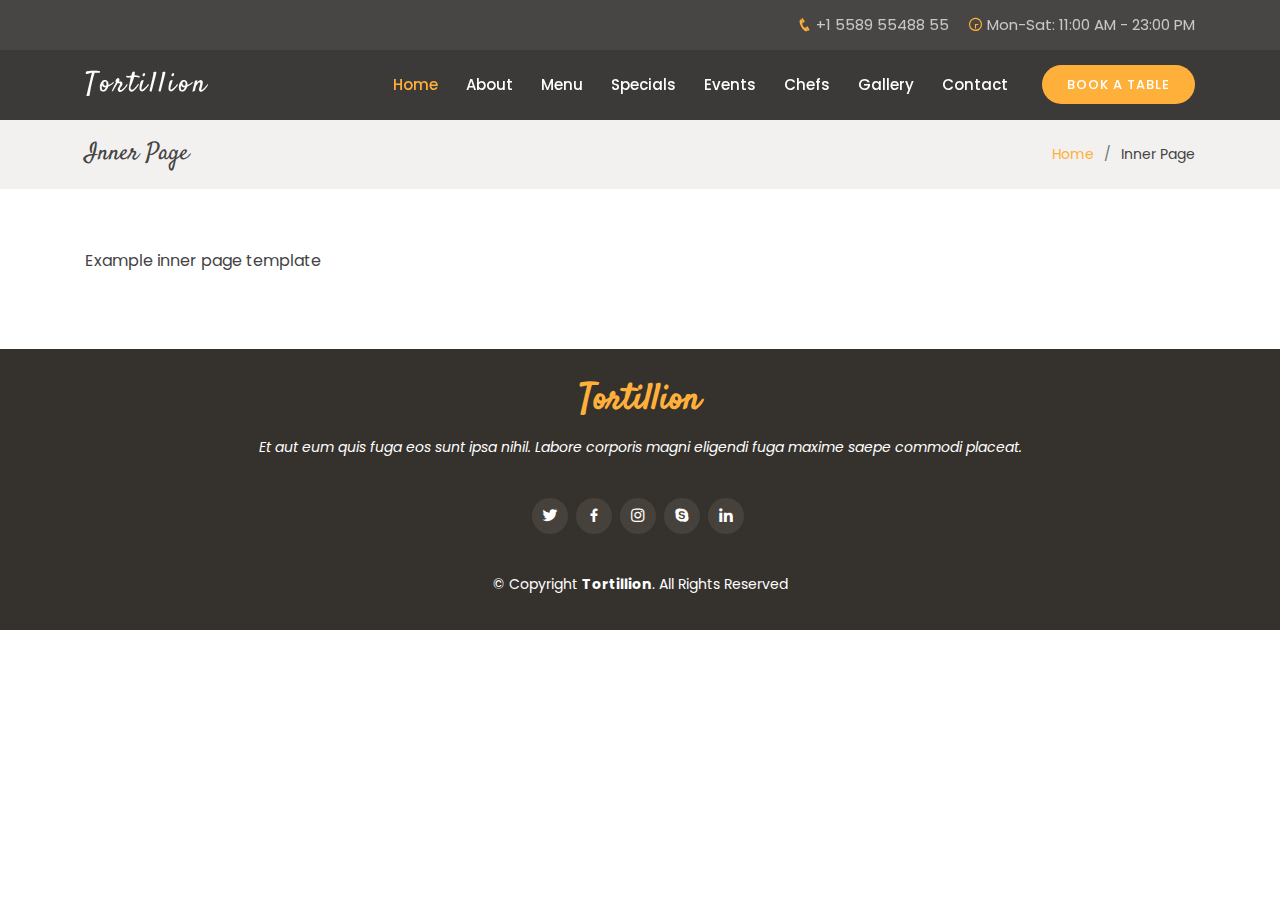
<file: inner-page.html>
<!DOCTYPE html>
<html lang="en">

<head>
  <meta charset="utf-8">
  <meta content="width=device-width, initial-scale=1.0" name="viewport">

  <title>Inner Page - Tortillion Bootstrap Template</title>
  <meta content="" name="descriptison">
  <meta content="" name="keywords">

  <!-- Favicons -->
  <link href="assets/img/favicon.png" rel="icon">
  <link href="assets/img/apple-touch-icon.png" rel="apple-touch-icon">

  <!-- Google Fonts -->
  <link href="https://fonts.googleapis.com/css?family=Poppins:300,300i,400,400i,600,600i,700,700i|Satisfy|Comic+Neue:300,300i,400,400i,700,700i" rel="stylesheet">

  <!-- Vendor CSS Files -->
  <link href="assets/vendor/bootstrap/css/bootstrap.min.css" rel="stylesheet">
  <link href="assets/vendor/icofont/icofont.min.css" rel="stylesheet">
  <link href="assets/vendor/boxicons/css/boxicons.min.css" rel="stylesheet">
  <link href="assets/vendor/animate.css/animate.min.css" rel="stylesheet">
  <link href="assets/vendor/venobox/venobox.css" rel="stylesheet">
  <link href="assets/vendor/owl.carousel/assets/owl.carousel.min.css" rel="stylesheet">

  <!-- Template Main CSS File -->
  <link href="assets/css/style.css" rel="stylesheet">


</head>

<body>

  <!-- ======= Top Bar ======= -->
  <section id="topbar" class="d-none d-lg-flex align-items-center fixed-top ">
    <div class="container text-right">
      <i class="icofont-phone"></i> +1 5589 55488 55
      <i class="icofont-clock-time icofont-rotate-180"></i> Mon-Sat: 11:00 AM - 23:00 PM
    </div>
  </section>

  <!-- ======= Header ======= -->
  <header id="header" class="fixed-top d-flex align-items-center ">
    <div class="container d-flex align-items-center">

      <div class="logo mr-auto">
        <h1 class="text-light"><a href="index.html"><span>Tortillion</span></a></h1>
        <!-- Uncomment below if you prefer to use an image logo -->
        <!-- <a href="index.html"><img src="assets/img/logo.png" alt="" class="img-fluid"></a>-->
      </div>

      <nav class="nav-menu d-none d-lg-block">
        <ul>
          <li class="active"><a href="index.html">Home</a></li>
          <li><a href="#about">About</a></li>
          <li><a href="#menu">Menu</a></li>
          <li><a href="#specials">Specials</a></li>
          <li><a href="#events">Events</a></li>
          <li><a href="#chefs">Chefs</a></li>
          <li><a href="#gallery">Gallery</a></li>
          <li><a href="#contact">Contact</a></li>

          <li class="book-a-table text-center"><a href="#book-a-table">Book a table</a></li>
        </ul>
      </nav><!-- .nav-menu -->

    </div>
  </header><!-- End Header -->

  <main id="main">

    <!-- ======= Breadcrumbs Section ======= -->
    <section class="breadcrumbs">
      <div class="container">

        <div class="d-flex justify-content-between align-items-center">
          <h2>Inner Page</h2>
          <ol>
            <li><a href="index.html">Home</a></li>
            <li>Inner Page</li>
          </ol>
        </div>

      </div>
    </section><!-- End Breadcrumbs Section -->

    <section class="inner-page">
      <div class="container">
        <p>
          Example inner page template
        </p>
      </div>
    </section>

  </main><!-- End #main -->

  <!-- ======= Footer ======= -->
  <footer id="footer">
    <div class="container">
      <h3>Tortillion</h3>
      <p>Et aut eum quis fuga eos sunt ipsa nihil. Labore corporis magni eligendi fuga maxime saepe commodi placeat.</p>
      <div class="social-links">
        <a href="#" class="twitter"><i class="bx bxl-twitter"></i></a>
        <a href="#" class="facebook"><i class="bx bxl-facebook"></i></a>
        <a href="#" class="instagram"><i class="bx bxl-instagram"></i></a>
        <a href="#" class="google-plus"><i class="bx bxl-skype"></i></a>
        <a href="#" class="linkedin"><i class="bx bxl-linkedin"></i></a>
      </div>
      <div class="copyright">
        &copy; Copyright <strong><span>Tortillion</span></strong>. All Rights Reserved
      </div>
      
    </div>
  </footer><!-- End Footer -->

  <a href="#" class="back-to-top"><i class="icofont-simple-up"></i></a>

  <!-- Vendor JS Files -->
  <script src="assets/vendor/jquery/jquery.min.js"></script>
  <script src="assets/vendor/bootstrap/js/bootstrap.bundle.min.js"></script>
  <script src="assets/vendor/jquery.easing/jquery.easing.min.js"></script>
  <script src="assets/vendor/php-email-form/validate.js"></script>
  <script src="assets/vendor/jquery-sticky/jquery.sticky.js"></script>
  <script src="assets/vendor/isotope-layout/isotope.pkgd.min.js"></script>
  <script src="assets/vendor/venobox/venobox.min.js"></script>
  <script src="assets/vendor/owl.carousel/owl.carousel.min.js"></script>

  <!-- Template Main JS File -->
  <script src="assets/js/main.js"></script>

</body>

</html>
</file>
<file: assets/vendor/venobox/venobox.css>
/* ------ venobox.css --------*/
.vbox-overlay *, .vbox-overlay *:before, .vbox-overlay *:after{
    -webkit-backface-visibility: hidden;
    -webkit-box-sizing:border-box;
    -moz-box-sizing:border-box;
    box-sizing:border-box;
}
.vbox-overlay * { 
    -webkit-backface-visibility: visible;
    backface-visibility: visible;
}
.vbox-overlay{
    display: -webkit-flex;
    display: flex;
    -webkit-flex-direction: column;
    flex-direction: column;
    -webkit-justify-content: center;
    justify-content: center;
    -webkit-align-items: center;
    align-items: center;
    position: fixed;
    left: 0;
    top: 0;
    bottom: 0;
    right: 0;
    z-index: 999999;
}

/* ----- navigation ----- */
.vbox-title{
    width: 100%;
    height: 40px;
    float: left;
    text-align: center;
    line-height: 28px;
    font-size: 12px;
    padding: 6px 50px;
    overflow: hidden;
    position: fixed;
    display: none;
    left: 0;
    z-index: 89;
}
.vbox-close{
    cursor: pointer;
    position: fixed;
    top: -1px;
    right: 0;
    width: 50px;
    height: 40px;
    padding: 6px;
    display: block;
    background-position:10px center;
    overflow: hidden;
    font-size: 24px;
    line-height: 1;
    text-align: center;
    z-index: 99;
}
.vbox-left{
    cursor: pointer;
    position: fixed;
    left: 0;
    height: 40px;
    overflow: hidden;
    line-height: 28px;
    font-size: 12px;
    z-index: 99;
    display: flex;
    align-items:center;
}
.vbox-num{
    display: inline-block;
    margin: 6px 0 6px 15px;
}
/* ----- Social share ----- */
.vbox-share{
    line-height: 28px;
    font-size: 12px;
    overflow: hidden;
    position: fixed;
    left: 0;
    z-index: 98;
    display: flex;
    align-items:center;
    justify-content: center;
    width: 100%;
    text-align: center;
}
.vbox-share svg{
    max-height: 28px;
    width: 28px;
    z-index: 10;
    margin-left: 12px;
    margin-top: 6px;
    margin-bottom: 6px;
    vertical-align: middle;
}


/* ----- navigation ARROWS ----- */
.vbox-next, .vbox-prev{
    position: fixed;
    top: 50%;
    margin-top: -15px;
    overflow: hidden;
    cursor: pointer;
    display: block;
    width: 45px;
    height: 45px;
    z-index: 99;
}
.vbox-next span, .vbox-prev span{
    position: relative;
    width: 20px;
    height: 20px;
    border: 2px solid transparent;
    border-top-color: #B6B6B6;
    border-right-color: #B6B6B6;
    text-indent: -100px;
    position: absolute;
    top: 8px;
    display: block;
}
.vbox-prev{
    left: 15px;
}
.vbox-next{
    right: 15px;
}
.vbox-prev span{
    left: 10px;
    -ms-transform: rotate(-135deg);
    -webkit-transform: rotate(-135deg);
    transform: rotate(-135deg);
}
.vbox-next span{
    -ms-transform: rotate(45deg);
    -webkit-transform: rotate(45deg);
    transform: rotate(45deg);
    right: 10px;
}
/* ------- inline window ------ */
.vbox-inline{
    width: 420px;
    height: 315px;
    height: 70vh;
    padding: 10px;
    background: #fff;
    margin: 0 auto;
    overflow: auto;
    text-align: left;
}
/* ------- Video & iFrames window ------ */
.venoframe{
    max-width: 100%;
    width: 100%;
    border: none;
    width: 100%;
    height: 260px;
    height: 70vh;
}
.venoframe.vbvid{
    height: 260px;
}
@media (min-width: 768px) {
    .venoframe, .vbox-inline{
        width: 90%;
        height: 360px;
        height: 70vh;
    }
    .venoframe.vbvid{
        width: 640px;
        height: 360px;
    }
}
@media (min-width: 992px) {
    .venoframe, .vbox-inline{
        max-width: 1200px;
        width: 80%;
        height: 540px;
        height: 70vh;
    }
    .venoframe.vbvid{
        width: 960px;
        height: 540px;
    }
}
/* 
Please do NOT edit this part! 
or at least read this note: http://i.imgur.com/7C0ws9e.gif
*/
.vbox-open{
    overflow: hidden;
}
.vbox-container{
    position: absolute;
    left: 0;
    right: 0;
    top: 0;
    bottom: 0;
    overflow-x: hidden;
    overflow-y: scroll;
    overflow-scrolling: touch;
    -webkit-overflow-scrolling: touch;
    z-index: 20;
    max-height: 100%;

}

.vbox-content{
    text-align: center;
    float: left;
    width: 100%;
    position: relative;
    overflow: hidden;
    padding: 20px 4%;
}
.vbox-container img{
    max-width: 100%;
    height: auto;
}
.vbox-figlio{
    box-shadow: 0 0 12px rgba(0,0,0,0.19), 0 6px 6px rgba(0,0,0,0.23);
    max-width: 100%;
    text-align: initial;
}
img.vbox-figlio{
    -webkit-user-select: none;
-khtml-user-select: none;
-moz-user-select: none;
-o-user-select: none;
user-select: none;
}
.vbox-content.swipe-left{
    margin-left: -200px !important;
}
.vbox-content.swipe-right{
    margin-left: 200px !important;
}
.vbox-animated{
    webkit-transition: margin 300ms ease-out;
    transition: margin 300ms ease-out;
}

/* ---------- preloader ----------
 * SPINKIT 
 * http://tobiasahlin.com/spinkit/
-------------------------------- */
.sk-double-bounce,.sk-rotating-plane{width:40px;height:40px;margin:40px auto}.sk-rotating-plane{background-color:#333;-webkit-animation:sk-rotatePlane 1.2s infinite ease-in-out;animation:sk-rotatePlane 1.2s infinite ease-in-out}@-webkit-keyframes sk-rotatePlane{0%{-webkit-transform:perspective(120px) rotateX(0) rotateY(0);transform:perspective(120px) rotateX(0) rotateY(0)}50%{-webkit-transform:perspective(120px) rotateX(-180.1deg) rotateY(0);transform:perspective(120px) rotateX(-180.1deg) rotateY(0)}100%{-webkit-transform:perspective(120px) rotateX(-180deg) rotateY(-179.9deg);transform:perspective(120px) rotateX(-180deg) rotateY(-179.9deg)}}@keyframes sk-rotatePlane{0%{-webkit-transform:perspective(120px) rotateX(0) rotateY(0);transform:perspective(120px) rotateX(0) rotateY(0)}50%{-webkit-transform:perspective(120px) rotateX(-180.1deg) rotateY(0);transform:perspective(120px) rotateX(-180.1deg) rotateY(0)}100%{-webkit-transform:perspective(120px) rotateX(-180deg) rotateY(-179.9deg);transform:perspective(120px) rotateX(-180deg) rotateY(-179.9deg)}}.sk-double-bounce{position:relative}.sk-double-bounce .sk-child{width:100%;height:100%;border-radius:50%;background-color:#333;opacity:.6;position:absolute;top:0;left:0;-webkit-animation:sk-doubleBounce 2s infinite ease-in-out;animation:sk-doubleBounce 2s infinite ease-in-out}.sk-chasing-dots .sk-child,.sk-spinner-pulse,.sk-three-bounce .sk-child{background-color:#333;border-radius:100%}.sk-double-bounce .sk-double-bounce2{-webkit-animation-delay:-1s;animation-delay:-1s}@-webkit-keyframes sk-doubleBounce{0%,100%{-webkit-transform:scale(0);transform:scale(0)}50%{-webkit-transform:scale(1);transform:scale(1)}}@keyframes sk-doubleBounce{0%,100%{-webkit-transform:scale(0);transform:scale(0)}50%{-webkit-transform:scale(1);transform:scale(1)}}.sk-wave{margin:40px auto;width:50px;height:40px;text-align:center;font-size:10px}.sk-wave .sk-rect{background-color:#333;height:100%;width:6px;display:inline-block;-webkit-animation:sk-waveStretchDelay 1.2s infinite ease-in-out;animation:sk-waveStretchDelay 1.2s infinite ease-in-out}.sk-wave .sk-rect1{-webkit-animation-delay:-1.2s;animation-delay:-1.2s}.sk-wave .sk-rect2{-webkit-animation-delay:-1.1s;animation-delay:-1.1s}.sk-wave .sk-rect3{-webkit-animation-delay:-1s;animation-delay:-1s}.sk-wave .sk-rect4{-webkit-animation-delay:-.9s;animation-delay:-.9s}.sk-wave .sk-rect5{-webkit-animation-delay:-.8s;animation-delay:-.8s}@-webkit-keyframes sk-waveStretchDelay{0%,100%,40%{-webkit-transform:scaleY(.4);transform:scaleY(.4)}20%{-webkit-transform:scaleY(1);transform:scaleY(1)}}@keyframes sk-waveStretchDelay{0%,100%,40%{-webkit-transform:scaleY(.4);transform:scaleY(.4)}20%{-webkit-transform:scaleY(1);transform:scaleY(1)}}.sk-wandering-cubes{margin:40px auto;width:40px;height:40px;position:relative}.sk-wandering-cubes .sk-cube{background-color:#333;width:10px;height:10px;position:absolute;top:0;left:0;-webkit-animation:sk-wanderingCube 1.8s ease-in-out -1.8s infinite both;animation:sk-wanderingCube 1.8s ease-in-out -1.8s infinite both}.sk-chasing-dots,.sk-spinner-pulse{width:40px;height:40px;margin:40px auto}.sk-wandering-cubes .sk-cube2{-webkit-animation-delay:-.9s;animation-delay:-.9s}@-webkit-keyframes sk-wanderingCube{0%{-webkit-transform:rotate(0);transform:rotate(0)}25%{-webkit-transform:translateX(30px) rotate(-90deg) scale(.5);transform:translateX(30px) rotate(-90deg) scale(.5)}50%{-webkit-transform:translateX(30px) translateY(30px) rotate(-179deg);transform:translateX(30px) translateY(30px) rotate(-179deg)}50.1%{-webkit-transform:translateX(30px) translateY(30px) rotate(-180deg);transform:translateX(30px) translateY(30px) rotate(-180deg)}75%{-webkit-transform:translateX(0) translateY(30px) rotate(-270deg) scale(.5);transform:translateX(0) translateY(30px) rotate(-270deg) scale(.5)}100%{-webkit-transform:rotate(-360deg);transform:rotate(-360deg)}}@keyframes sk-wanderingCube{0%{-webkit-transform:rotate(0);transform:rotate(0)}25%{-webkit-transform:translateX(30px) rotate(-90deg) scale(.5);transform:translateX(30px) rotate(-90deg) scale(.5)}50%{-webkit-transform:translateX(30px) translateY(30px) rotate(-179deg);transform:translateX(30px) translateY(30px) rotate(-179deg)}50.1%{-webkit-transform:translateX(30px) translateY(30px) rotate(-180deg);transform:translateX(30px) translateY(30px) rotate(-180deg)}75%{-webkit-transform:translateX(0) translateY(30px) rotate(-270deg) scale(.5);transform:translateX(0) translateY(30px) rotate(-270deg) scale(.5)}100%{-webkit-transform:rotate(-360deg);transform:rotate(-360deg)}}.sk-spinner-pulse{-webkit-animation:sk-pulseScaleOut 1s infinite ease-in-out;animation:sk-pulseScaleOut 1s infinite ease-in-out}@-webkit-keyframes sk-pulseScaleOut{0%{-webkit-transform:scale(0);transform:scale(0)}100%{-webkit-transform:scale(1);transform:scale(1);opacity:0}}@keyframes sk-pulseScaleOut{0%{-webkit-transform:scale(0);transform:scale(0)}100%{-webkit-transform:scale(1);transform:scale(1);opacity:0}}.sk-chasing-dots{position:relative;text-align:center;-webkit-animation:sk-chasingDotsRotate 2s infinite linear;animation:sk-chasingDotsRotate 2s infinite linear}.sk-chasing-dots .sk-child{width:60%;height:60%;display:inline-block;position:absolute;top:0;-webkit-animation:sk-chasingDotsBounce 2s infinite ease-in-out;animation:sk-chasingDotsBounce 2s infinite ease-in-out}.sk-chasing-dots .sk-dot2{top:auto;bottom:0;-webkit-animation-delay:-1s;animation-delay:-1s}@-webkit-keyframes sk-chasingDotsRotate{100%{-webkit-transform:rotate(360deg);transform:rotate(360deg)}}@keyframes sk-chasingDotsRotate{100%{-webkit-transform:rotate(360deg);transform:rotate(360deg)}}@-webkit-keyframes sk-chasingDotsBounce{0%,100%{-webkit-transform:scale(0);transform:scale(0)}50%{-webkit-transform:scale(1);transform:scale(1)}}@keyframes sk-chasingDotsBounce{0%,100%{-webkit-transform:scale(0);transform:scale(0)}50%{-webkit-transform:scale(1);transform:scale(1)}}.sk-three-bounce{margin:40px auto;width:80px;text-align:center}.sk-three-bounce .sk-child{width:20px;height:20px;display:inline-block;-webkit-animation:sk-three-bounce 1.4s ease-in-out 0s infinite both;animation:sk-three-bounce 1.4s ease-in-out 0s infinite both}.sk-circle .sk-child:before,.sk-fading-circle .sk-circle:before{display:block;border-radius:100%;content:'';background-color:#333}.sk-three-bounce .sk-bounce1{-webkit-animation-delay:-.32s;animation-delay:-.32s}.sk-three-bounce .sk-bounce2{-webkit-animation-delay:-.16s;animation-delay:-.16s}@-webkit-keyframes sk-three-bounce{0%,100%,80%{-webkit-transform:scale(0);transform:scale(0)}40%{-webkit-transform:scale(1);transform:scale(1)}}@keyframes sk-three-bounce{0%,100%,80%{-webkit-transform:scale(0);transform:scale(0)}40%{-webkit-transform:scale(1);transform:scale(1)}}.sk-circle{margin:40px auto;width:40px;height:40px;position:relative}.sk-circle .sk-child{width:100%;height:100%;position:absolute;left:0;top:0}.sk-circle .sk-child:before{margin:0 auto;width:15%;height:15%;-webkit-animation:sk-circleBounceDelay 1.2s infinite ease-in-out both;animation:sk-circleBounceDelay 1.2s infinite ease-in-out both}.sk-circle .sk-circle2{-webkit-transform:rotate(30deg);-ms-transform:rotate(30deg);transform:rotate(30deg)}.sk-circle .sk-circle3{-webkit-transform:rotate(60deg);-ms-transform:rotate(60deg);transform:rotate(60deg)}.sk-circle .sk-circle4{-webkit-transform:rotate(90deg);-ms-transform:rotate(90deg);transform:rotate(90deg)}.sk-circle .sk-circle5{-webkit-transform:rotate(120deg);-ms-transform:rotate(120deg);transform:rotate(120deg)}.sk-circle .sk-circle6{-webkit-transform:rotate(150deg);-ms-transform:rotate(150deg);transform:rotate(150deg)}.sk-circle .sk-circle7{-webkit-transform:rotate(180deg);-ms-transform:rotate(180deg);transform:rotate(180deg)}.sk-circle .sk-circle8{-webkit-transform:rotate(210deg);-ms-transform:rotate(210deg);transform:rotate(210deg)}.sk-circle .sk-circle9{-webkit-transform:rotate(240deg);-ms-transform:rotate(240deg);transform:rotate(240deg)}.sk-circle .sk-circle10{-webkit-transform:rotate(270deg);-ms-transform:rotate(270deg);transform:rotate(270deg)}.sk-circle .sk-circle11{-webkit-transform:rotate(300deg);-ms-transform:rotate(300deg);transform:rotate(300deg)}.sk-circle .sk-circle12{-webkit-transform:rotate(330deg);-ms-transform:rotate(330deg);transform:rotate(330deg)}.sk-circle .sk-circle2:before{-webkit-animation-delay:-1.1s;animation-delay:-1.1s}.sk-circle .sk-circle3:before{-webkit-animation-delay:-1s;animation-delay:-1s}.sk-circle .sk-circle4:before{-webkit-animation-delay:-.9s;animation-delay:-.9s}.sk-circle .sk-circle5:before{-webkit-animation-delay:-.8s;animation-delay:-.8s}.sk-circle .sk-circle6:before{-webkit-animation-delay:-.7s;animation-delay:-.7s}.sk-circle .sk-circle7:before{-webkit-animation-delay:-.6s;animation-delay:-.6s}.sk-circle .sk-circle8:before{-webkit-animation-delay:-.5s;animation-delay:-.5s}.sk-circle .sk-circle9:before{-webkit-animation-delay:-.4s;animation-delay:-.4s}.sk-circle .sk-circle10:before{-webkit-animation-delay:-.3s;animation-delay:-.3s}.sk-circle .sk-circle11:before{-webkit-animation-delay:-.2s;animation-delay:-.2s}.sk-circle .sk-circle12:before{-webkit-animation-delay:-.1s;animation-delay:-.1s}@-webkit-keyframes sk-circleBounceDelay{0%,100%,80%{-webkit-transform:scale(0);transform:scale(0)}40%{-webkit-transform:scale(1);transform:scale(1)}}@keyframes sk-circleBounceDelay{0%,100%,80%{-webkit-transform:scale(0);transform:scale(0)}40%{-webkit-transform:scale(1);transform:scale(1)}}.sk-cube-grid{width:40px;height:40px;margin:40px auto}.sk-cube-grid .sk-cube{width:33.33%;height:33.33%;background-color:#333;float:left;-webkit-animation:sk-cubeGridScaleDelay 1.3s infinite ease-in-out;animation:sk-cubeGridScaleDelay 1.3s infinite ease-in-out}.sk-cube-grid .sk-cube1{-webkit-animation-delay:.2s;animation-delay:.2s}.sk-cube-grid .sk-cube2{-webkit-animation-delay:.3s;animation-delay:.3s}.sk-cube-grid .sk-cube3{-webkit-animation-delay:.4s;animation-delay:.4s}.sk-cube-grid .sk-cube4{-webkit-animation-delay:.1s;animation-delay:.1s}.sk-cube-grid .sk-cube5{-webkit-animation-delay:.2s;animation-delay:.2s}.sk-cube-grid .sk-cube6{-webkit-animation-delay:.3s;animation-delay:.3s}.sk-cube-grid .sk-cube7{-webkit-animation-delay:0ms;animation-delay:0ms}.sk-cube-grid .sk-cube8{-webkit-animation-delay:.1s;animation-delay:.1s}.sk-cube-grid .sk-cube9{-webkit-animation-delay:.2s;animation-delay:.2s}@-webkit-keyframes sk-cubeGridScaleDelay{0%,100%,70%{-webkit-transform:scale3D(1,1,1);transform:scale3D(1,1,1)}35%{-webkit-transform:scale3D(0,0,1);transform:scale3D(0,0,1)}}@keyframes sk-cubeGridScaleDelay{0%,100%,70%{-webkit-transform:scale3D(1,1,1);transform:scale3D(1,1,1)}35%{-webkit-transform:scale3D(0,0,1);transform:scale3D(0,0,1)}}.sk-fading-circle{margin:40px auto;width:40px;height:40px;position:relative}.sk-fading-circle .sk-circle{width:100%;height:100%;position:absolute;left:0;top:0}.sk-fading-circle .sk-circle:before{margin:0 auto;width:15%;height:15%;-webkit-animation:sk-circleFadeDelay 1.2s infinite ease-in-out both;animation:sk-circleFadeDelay 1.2s infinite ease-in-out both}.sk-fading-circle .sk-circle2{-webkit-transform:rotate(30deg);-ms-transform:rotate(30deg);transform:rotate(30deg)}.sk-fading-circle .sk-circle3{-webkit-transform:rotate(60deg);-ms-transform:rotate(60deg);transform:rotate(60deg)}.sk-fading-circle .sk-circle4{-webkit-transform:rotate(90deg);-ms-transform:rotate(90deg);transform:rotate(90deg)}.sk-fading-circle .sk-circle5{-webkit-transform:rotate(120deg);-ms-transform:rotate(120deg);transform:rotate(120deg)}.sk-fading-circle .sk-circle6{-webkit-transform:rotate(150deg);-ms-transform:rotate(150deg);transform:rotate(150deg)}.sk-fading-circle .sk-circle7{-webkit-transform:rotate(180deg);-ms-transform:rotate(180deg);transform:rotate(180deg)}.sk-fading-circle .sk-circle8{-webkit-transform:rotate(210deg);-ms-transform:rotate(210deg);transform:rotate(210deg)}.sk-fading-circle .sk-circle9{-webkit-transform:rotate(240deg);-ms-transform:rotate(240deg);transform:rotate(240deg)}.sk-fading-circle .sk-circle10{-webkit-transform:rotate(270deg);-ms-transform:rotate(270deg);transform:rotate(270deg)}.sk-fading-circle .sk-circle11{-webkit-transform:rotate(300deg);-ms-transform:rotate(300deg);transform:rotate(300deg)}.sk-fading-circle .sk-circle12{-webkit-transform:rotate(330deg);-ms-transform:rotate(330deg);transform:rotate(330deg)}.sk-fading-circle .sk-circle2:before{-webkit-animation-delay:-1.1s;animation-delay:-1.1s}.sk-fading-circle .sk-circle3:before{-webkit-animation-delay:-1s;animation-delay:-1s}.sk-fading-circle .sk-circle4:before{-webkit-animation-delay:-.9s;animation-delay:-.9s}.sk-fading-circle .sk-circle5:before{-webkit-animation-delay:-.8s;animation-delay:-.8s}.sk-fading-circle .sk-circle6:before{-webkit-animation-delay:-.7s;animation-delay:-.7s}.sk-fading-circle .sk-circle7:before{-webkit-animation-delay:-.6s;animation-delay:-.6s}.sk-fading-circle .sk-circle8:before{-webkit-animation-delay:-.5s;animation-delay:-.5s}.sk-fading-circle .sk-circle9:before{-webkit-animation-delay:-.4s;animation-delay:-.4s}.sk-fading-circle .sk-circle10:before{-webkit-animation-delay:-.3s;animation-delay:-.3s}.sk-fading-circle .sk-circle11:before{-webkit-animation-delay:-.2s;animation-delay:-.2s}.sk-fading-circle .sk-circle12:before{-webkit-animation-delay:-.1s;animation-delay:-.1s}@-webkit-keyframes sk-circleFadeDelay{0%,100%,39%{opacity:0}40%{opacity:1}}@keyframes sk-circleFadeDelay{0%,100%,39%{opacity:0}40%{opacity:1}}.sk-folding-cube{margin:40px auto;width:40px;height:40px;position:relative;-webkit-transform:rotateZ(45deg);transform:rotateZ(45deg)}.sk-folding-cube .sk-cube{float:left;width:50%;height:50%;position:relative;-webkit-transform:scale(1.1);-ms-transform:scale(1.1);transform:scale(1.1)}.sk-folding-cube .sk-cube:before{content:'';position:absolute;top:0;left:0;width:100%;height:100%;background-color:#333;-webkit-animation:sk-foldCubeAngle 2.4s infinite linear both;animation:sk-foldCubeAngle 2.4s infinite linear both;-webkit-transform-origin:100% 100%;-ms-transform-origin:100% 100%;transform-origin:100% 100%}.sk-folding-cube .sk-cube2{-webkit-transform:scale(1.1) rotateZ(90deg);transform:scale(1.1) rotateZ(90deg)}.sk-folding-cube .sk-cube3{-webkit-transform:scale(1.1) rotateZ(180deg);transform:scale(1.1) rotateZ(180deg)}.sk-folding-cube .sk-cube4{-webkit-transform:scale(1.1) rotateZ(270deg);transform:scale(1.1) rotateZ(270deg)}.sk-folding-cube .sk-cube2:before{-webkit-animation-delay:.3s;animation-delay:.3s}.sk-folding-cube .sk-cube3:before{-webkit-animation-delay:.6s;animation-delay:.6s}.sk-folding-cube .sk-cube4:before{-webkit-animation-delay:.9s;animation-delay:.9s}@-webkit-keyframes sk-foldCubeAngle{0%,10%{-webkit-transform:perspective(140px) rotateX(-180deg);transform:perspective(140px) rotateX(-180deg);opacity:0}25%,75%{-webkit-transform:perspective(140px) rotateX(0);transform:perspective(140px) rotateX(0);opacity:1}100%,90%{-webkit-transform:perspective(140px) rotateY(180deg);transform:perspective(140px) rotateY(180deg);opacity:0}}@keyframes sk-foldCubeAngle{0%,10%{-webkit-transform:perspective(140px) rotateX(-180deg);transform:perspective(140px) rotateX(-180deg);opacity:0}25%,75%{-webkit-transform:perspective(140px) rotateX(0);transform:perspective(140px) rotateX(0);opacity:1}100%,90%{-webkit-transform:perspective(140px) rotateY(180deg);transform:perspective(140px) rotateY(180deg);opacity:0}}
</file>
<file: assets/css/style.css>
body {
  font-family: "Poppins", sans-serif;
  color: #444444;
}

a {
  color: #ffb03b;
}

a:hover {
  color: #ffc56e;
  text-decoration: none;
}

h1, h2, h3, h4, h5, h6 {
  font-family: "Satisfy", sans-serif;
}

/*--------------------------------------------------------------
# Back to top button
--------------------------------------------------------------*/
.back-to-top {
  position: fixed;
  display: none;
  right: 15px;
  bottom: 15px;
  z-index: 99999;
}

.back-to-top i {
  display: flex;
  align-items: center;
  justify-content: center;
  font-size: 24px;
  width: 40px;
  height: 40px;
  border-radius: 50px;
  background: #ffb03b;
  color: #fff;
  transition: all 0.4s;
}

.back-to-top i:hover {
  background: #ffa012;
  color: #fff;
}

/*--------------------------------------------------------------
# Top Bar
--------------------------------------------------------------*/
#topbar {
  padding: 0;
  font-size: 15px;
  height: 50px;
  transition: all 0.5s;
  background: rgba(26, 24, 22, 0.8);
  color: rgba(255, 255, 255, 0.7);
}

#topbar.topbar-transparent {
  background: transparent;
}

#topbar.topbar-scrolled {
  top: -50px;
}

#topbar i {
  color: #ffb03b;
}

#topbar i + i {
  margin-left: 15px;
}

/*--------------------------------------------------------------
# Header
--------------------------------------------------------------*/
#header {
  top: 50px;
  height: 70px;
  z-index: 997;
  transition: all 0.5s;
  padding: 10px 0;
  background: rgba(26, 24, 22, 0.85);
}

#header.header-transparent {
  background: transparent;
}

#header.header-scrolled {
  top: 0;
  background: rgba(26, 24, 22, 0.85);
}

#header .logo h1 {
  font-size: 28px;
  margin: 0;
  line-height: 1;
  font-weight: 400;
  letter-spacing: 3px;
}

#header .logo h1 a, #header .logo h1 a:hover {
  color: #fff;
  text-decoration: none;
}

#header .logo img {
  padding: 0;
  margin: 0;
  max-height: 40px;
}

@media (max-width: 992px) {
  #header {
    top: 0;
    background: rgba(26, 24, 22, 0.85);
  }
}

/*--------------------------------------------------------------
# Navigation Menu
--------------------------------------------------------------*/
/* Desktop Navigation */
.nav-menu, .nav-menu * {
  margin: 0;
  padding: 0;
  list-style: none;
}

.nav-menu > ul > li {
  position: relative;
  white-space: nowrap;
  float: left;
}

.nav-menu a {
  display: block;
  position: relative;
  color: white;
  padding: 9px 14px;
  transition: 0.3s;
  font-size: 15px;
  font-weight: 500;
  font-family: "Poppins", sans-serif;
}

.nav-menu a:hover, .nav-menu .active > a, .nav-menu li:hover > a {
  color: #ffb03b;
  text-decoration: none;
}

.nav-menu .book-a-table a {
  background: #ffb03b;
  color: #fff;
  border-radius: 50px;
  margin: 0 0 0 20px;
  padding: 10px 25px;
  text-transform: uppercase;
  font-size: 13px;
  font-weight: 500;
  letter-spacing: 1px;
  transition: 0.3s;
}

.nav-menu .book-a-table a:hover {
  background: #ffa012;
  color: #fff;
}

.nav-menu .drop-down ul {
  display: block;
  position: absolute;
  left: 0;
  top: calc(100% + 30px);
  z-index: 99;
  opacity: 0;
  visibility: hidden;
  padding: 10px 0;
  background: #fff;
  box-shadow: 0px 0px 30px rgba(127, 137, 161, 0.25);
  transition: ease all 0.3s;
}

.nav-menu .drop-down:hover > ul {
  opacity: 1;
  top: 100%;
  visibility: visible;
}

.nav-menu .drop-down li {
  min-width: 180px;
  position: relative;
}

.nav-menu .drop-down ul a {
  padding: 10px 20px;
  font-size: 14px;
  font-weight: 500;
  text-transform: none;
  color: #433f39;
}

.nav-menu .drop-down ul a:hover, .nav-menu .drop-down ul .active > a, .nav-menu .drop-down ul li:hover > a {
  color: #ffb03b;
}

.nav-menu .drop-down > a:after {
  content: "\ea99";
  font-family: IcoFont;
  padding-left: 5px;
}

.nav-menu .drop-down .drop-down ul {
  top: 0;
  left: calc(100% - 30px);
}

.nav-menu .drop-down .drop-down:hover > ul {
  opacity: 1;
  top: 0;
  left: 100%;
}

.nav-menu .drop-down .drop-down > a {
  padding-right: 35px;
}

.nav-menu .drop-down .drop-down > a:after {
  content: "\eaa0";
  font-family: IcoFont;
  position: absolute;
  right: 15px;
}

@media (max-width: 1366px) {
  .nav-menu .drop-down .drop-down ul {
    left: -90%;
  }
  .nav-menu .drop-down .drop-down:hover > ul {
    left: -100%;
  }
  .nav-menu .drop-down .drop-down > a:after {
    content: "\ea9d";
  }
}

/* Mobile Navigation */
.mobile-nav-toggle {
  position: fixed;
  right: 15px;
  top: 15px;
  z-index: 9998;
  border: 0;
  background: none;
  font-size: 24px;
  transition: all 0.4s;
  outline: none !important;
  line-height: 1;
  cursor: pointer;
  text-align: right;
}

.mobile-nav-toggle i {
  color: #fff;
}

.mobile-nav {
  position: fixed;
  top: 55px;
  right: 15px;
  bottom: 15px;
  left: 15px;
  z-index: 9999;
  overflow-y: auto;
  background: #fff;
  transition: ease-in-out 0.2s;
  opacity: 0;
  visibility: hidden;
  border-radius: 10px;
  padding: 10px 0;
}

.mobile-nav * {
  margin: 0;
  padding: 0;
  list-style: none;
}

.mobile-nav a {
  display: block;
  position: relative;
  color: #433f39;
  padding: 10px 20px;
  font-weight: 500;
  outline: none;
}

.mobile-nav a:hover, .mobile-nav .active > a, .mobile-nav li:hover > a {
  color: #ffb03b;
  text-decoration: none;
}

.mobile-nav .book-a-table a {
  background: #ffb03b;
  color: #fff;
  border-radius: 50px;
  margin: 0 0 0 20px;
  padding: 10px 25px;
  text-transform: uppercase;
  font-size: 13px;
  font-weight: 500;
  letter-spacing: 1px;
  transition: 0.3s;
  display: inline-block;
}

.mobile-nav .book-a-table a:hover {
  background: #ffa012;
  color: #fff;
}

.mobile-nav .drop-down > a:after {
  content: "\ea99";
  font-family: IcoFont;
  padding-left: 10px;
  position: absolute;
  right: 15px;
}

.mobile-nav .active.drop-down > a:after {
  content: "\eaa1";
}

.mobile-nav .drop-down > a {
  padding-right: 35px;
}

.mobile-nav .drop-down ul {
  display: none;
  overflow: hidden;
}

.mobile-nav .drop-down li {
  padding-left: 20px;
}

.mobile-nav-overly {
  width: 100%;
  height: 100%;
  z-index: 9997;
  top: 0;
  left: 0;
  position: fixed;
  background: rgba(39, 37, 34, 0.6);
  overflow: hidden;
  display: none;
  transition: ease-in-out 0.2s;
}

.mobile-nav-active {
  overflow: hidden;
}

.mobile-nav-active .mobile-nav {
  opacity: 1;
  visibility: visible;
}

.mobile-nav-active .mobile-nav-toggle i {
  color: #fff;
}

/*--------------------------------------------------------------
# Hero Section
--------------------------------------------------------------*/
#hero {
  width: 100%;
  height: 100vh;
  background-color: rgba(39, 37, 34, 0.8);
  overflow: hidden;
  padding: 0;
}

#hero .carousel-item {
  width: 100%;
  height: 100vh;
  background-size: cover;
  background-position: center;
  background-repeat: no-repeat;
}

#hero .carousel-item::before {
  content: '';
  background-color: rgba(12, 11, 10, 0.5);
  position: absolute;
  top: 0;
  right: 0;
  left: 0;
  bottom: 0;
}

#hero .carousel-container {
  display: flex;
  justify-content: center;
  align-items: center;
  position: absolute;
  bottom: 0;
  top: 0;
  left: 0;
  right: 0;
}

#hero .carousel-content {
  text-align: center;
}

#hero h2 {
  color: #fff;
  margin-bottom: 30px;
  font-size: 48px;
  font-weight: 700;
}

#hero h2 span {
  color: #ffb03b;
}

#hero p {
  width: 80%;
  -webkit-animation-delay: 0.4s;
  animation-delay: 0.4s;
  margin: 0 auto 30px auto;
  color: #fff;
}

#hero .carousel-inner .carousel-item {
  transition-property: opacity;
  background-position: center top;
}

#hero .carousel-inner .carousel-item,
#hero .carousel-inner .active.carousel-item-left,
#hero .carousel-inner .active.carousel-item-right {
  opacity: 0;
}

#hero .carousel-inner .active,
#hero .carousel-inner .carousel-item-next.carousel-item-left,
#hero .carousel-inner .carousel-item-prev.carousel-item-right {
  opacity: 1;
  transition: 0.5s;
}

#hero .carousel-inner .carousel-item-next,
#hero .carousel-inner .carousel-item-prev,
#hero .carousel-inner .active.carousel-item-left,
#hero .carousel-inner .active.carousel-item-right {
  left: 0;
  transform: translate3d(0, 0, 0);
}

#hero .carousel-control-prev, #hero .carousel-control-next {
  width: 10%;
  opacity: 1;
}

#hero .carousel-control-next-icon, #hero .carousel-control-prev-icon {
  background: none;
  font-size: 36px;
  line-height: 1;
  width: auto;
  height: auto;
  background: rgba(255, 255, 255, 0.1);
  border-radius: 50px;
  padding: 10px;
  transition: 0.3s;
  color: rgba(255, 255, 255, 0.5);
}

#hero .carousel-control-next-icon:hover, #hero .carousel-control-prev-icon:hover {
  background: rgba(255, 255, 255, 0.2);
  color: rgba(255, 255, 255, 0.8);
}

#hero .carousel-indicators li {
  cursor: pointer;
}

#hero .btn-menu, #hero .btn-book {
  font-weight: 600;
  font-size: 13px;
  letter-spacing: 1px;
  text-transform: uppercase;
  display: inline-block;
  padding: 12px 30px;
  border-radius: 50px;
  transition: 0.5s;
  line-height: 1;
  margin: 0 10px;
  -webkit-animation-delay: 0.8s;
  animation-delay: 0.8s;
  color: #fff;
  border: 2px solid #ffb03b;
}

#hero .btn-menu:hover, #hero .btn-book:hover {
  background: #ffb03b;
  color: #fff;
}

@media (max-width: 768px) {
  #hero h2 {
    font-size: 28px;
  }
}

@media (min-width: 1024px) {
  #hero p {
    width: 50%;
  }
  #hero .carousel-control-prev, #hero .carousel-control-next {
    width: 5%;
  }
}

/*--------------------------------------------------------------
# Sections General
--------------------------------------------------------------*/
section {
  padding: 60px 0;
}

.section-bg {
  background-color: white;
}

.section-title {
  text-align: center;
  padding-bottom: 30px;
}

.section-title h2 {
  margin: 15px 0 0 0;
  font-size: 32px;
  font-weight: 700;
  color: #5f5950;
}

.section-title h2 span {
  color: #ffb03b;
}

.section-title p {
  margin: 15px auto 0 auto;
  font-weight: 300;
}

@media (min-width: 1024px) {
  .section-title p {
    width: 50%;
  }
}

/*--------------------------------------------------------------
# Breadcrumbs
--------------------------------------------------------------*/
.breadcrumbs {
  padding: 20px 0;
  background-color: #f2f1ef;
  min-height: 40px;
  margin-top: 120px;
}

@media (max-width: 992px) {
  .breadcrumbs {
    margin-top: 70px;
  }
}

.breadcrumbs h2 {
  font-size: 24px;
  font-weight: 300;
  margin: 0;
}

@media (max-width: 992px) {
  .breadcrumbs h2 {
    margin: 0 0 10px 0;
  }
}

.breadcrumbs ol {
  display: flex;
  flex-wrap: wrap;
  list-style: none;
  padding: 0;
  margin: 0;
  font-size: 14px;
}

.breadcrumbs ol li + li {
  padding-left: 10px;
}

.breadcrumbs ol li + li::before {
  display: inline-block;
  padding-right: 10px;
  color: #6c757d;
  content: "/";
}

@media (max-width: 768px) {
  .breadcrumbs .d-flex {
    display: block !important;
  }
  .breadcrumbs ol {
    display: block;
  }
  .breadcrumbs ol li {
    display: inline-block;
  }
}

/*--------------------------------------------------------------
# About
--------------------------------------------------------------*/
.about {
  background: #fffaf3;
}

.about .content {
  padding: 0 80px;
}

.about .content h3 {
  font-weight: 400;
  font-size: 34px;
  color: #5f5950;
}

.about .content h4 {
  font-size: 20px;
  font-weight: 700;
  margin-top: 5px;
}

.about .content p {
  font-size: 15px;
  color: #848484;
}

.about .content ul {
  list-style: none;
  padding: 0;
}

.about .content ul li + li {
  margin-top: 15px;
}

.about .content ul li {
  position: relative;
  padding-left: 26px;
}

.about .content ul i {
  font-size: 20px;
  color: #ffb03b;
  position: absolute;
  left: 0;
  top: 2px;
}

.about .content p:last-child {
  margin-bottom: 0;
}

.about .video-box {
  background-size: cover;
  background-repeat: no-repeat;
  background-position: center center;
  min-height: 400px;
  position: relative;
}

.about .play-btn {
  width: 94px;
  height: 94px;
  background: radial-gradient(#ffb03b 50%, rgba(255, 176, 59, 0.4) 52%);
  border-radius: 50%;
  display: block;
  position: absolute;
  left: calc(50% - 47px);
  top: calc(50% - 47px);
  overflow: hidden;
}

.about .play-btn::after {
  content: '';
  position: absolute;
  left: 50%;
  top: 50%;
  transform: translateX(-40%) translateY(-50%);
  width: 0;
  height: 0;
  border-top: 10px solid transparent;
  border-bottom: 10px solid transparent;
  border-left: 15px solid #fff;
  z-index: 100;
  transition: all 400ms cubic-bezier(0.55, 0.055, 0.675, 0.19);
}

.about .play-btn::before {
  content: '';
  position: absolute;
  width: 120px;
  height: 120px;
  -webkit-animation-delay: 0s;
  animation-delay: 0s;
  -webkit-animation: pulsate-btn 2s;
  animation: pulsate-btn 2s;
  -webkit-animation-direction: forwards;
  animation-direction: forwards;
  -webkit-animation-iteration-count: infinite;
  animation-iteration-count: infinite;
  -webkit-animation-timing-function: steps;
  animation-timing-function: steps;
  opacity: 1;
  border-radius: 50%;
  border: 5px solid rgba(255, 176, 59, 0.7);
  top: -15%;
  left: -15%;
  background: rgba(198, 16, 0, 0);
}

.about .play-btn:hover::after {
  border-left: 15px solid #ffb03b;
  transform: scale(20);
}

.about .play-btn:hover::before {
  content: '';
  position: absolute;
  left: 50%;
  top: 50%;
  transform: translateX(-40%) translateY(-50%);
  width: 0;
  height: 0;
  border: none;
  border-top: 10px solid transparent;
  border-bottom: 10px solid transparent;
  border-left: 15px solid #fff;
  z-index: 200;
  -webkit-animation: none;
  animation: none;
  border-radius: 0;
}

@media (max-width: 1024px) {
  .about .content, .about .accordion-list {
    padding-left: 0;
    padding-right: 0;
  }
}

@media (max-width: 992px) {
  .about .content {
    padding-top: 30px;
  }
  .about .accordion-list {
    padding-bottom: 30px;
  }
}

@-webkit-keyframes pulsate-btn {
  0% {
    transform: scale(0.6, 0.6);
    opacity: 1;
  }
  100% {
    transform: scale(1, 1);
    opacity: 0;
  }
}

@keyframes pulsate-btn {
  0% {
    transform: scale(0.6, 0.6);
    opacity: 1;
  }
  100% {
    transform: scale(1, 1);
    opacity: 0;
  }
}

/*--------------------------------------------------------------
# Whu Us
--------------------------------------------------------------*/
.why-us .box {
  padding: 50px 30px;
  box-shadow: 0px 2px 15px rgba(0, 0, 0, 0.1);
  transition: all ease-in-out 0.3s;
}

.why-us .box span {
  display: block;
  font-size: 28px;
  font-weight: 700;
  color: #ffcf88;
}

.why-us .box h4 {
  font-size: 24px;
  font-weight: 600;
  padding: 0;
  margin: 20px 0;
  color: #6c665c;
}

.why-us .box p {
  color: #aaaaaa;
  font-size: 15px;
  margin: 0;
  padding: 0;
}

.why-us .box:hover {
  background: #ffb03b;
  padding: 30px 30px 70px 30px;
  box-shadow: 10px 15px 30px rgba(0, 0, 0, 0.18);
}

.why-us .box:hover span, .why-us .box:hover h4, .why-us .box:hover p {
  color: #fff;
}

/*--------------------------------------------------------------
# Menu Section
--------------------------------------------------------------*/
.menu #menu-flters {
  padding: 0;
  margin: 0 auto 0 auto;
  list-style: none;
  text-align: center;
  border-radius: 50px;
}

.menu #menu-flters li {
  cursor: pointer;
  display: inline-block;
  padding: 8px 16px 10px 16px;
  font-size: 14px;
  font-weight: 500;
  line-height: 1;
  color: #444444;
  margin: 0 3px 10px 3px;
  transition: all ease-in-out 0.3s;
  background: #fff;
  border: 2px solid #ffb03b;
  border-radius: 50px;
}

.menu #menu-flters li:hover, .menu #menu-flters li.filter-active {
  color: #fff;
  background: #ffb03b;
}

.menu #menu-flters li:last-child {
  margin-right: 0;
}

.menu .menu-content {
  margin-top: 30px;
  overflow: hidden;
  display: flex;
  justify-content: space-between;
  position: relative;
}

.menu .menu-content::after {
  content: "......................................................................"
 "...................................................................."
 "....................................................................";
  position: absolute;
  left: 20px;
  right: 0;
  top: -4px;
  z-index: 1;
  color: #dad8d4;
  font-family: Arial, "Helvetica Neue", Helvetica, sans-serif;
}

.menu .menu-content a {
  padding-right: 10px;
  background: #fff;
  position: relative;
  z-index: 3;
  font-weight: 700;
  color: #ff9b08;
}

.menu .menu-content span {
  background: #fff;
  position: relative;
  z-index: 3;
  padding: 0 10px;
  font-weight: 600;
}

.menu .menu-ingredients {
  font-style: italic;
  font-size: 14px;
  font-family: "Comic Neue", sans-serif;
  color: #948c81;
}

/*--------------------------------------------------------------
# Specials
--------------------------------------------------------------*/
.specials {
  overflow: hidden;
}

.specials .nav-tabs {
  border: 0;
}

.specials .nav-link {
  border: 0;
  padding: 12px 15px 12px 0;
  transition: 0.3s;
  color: #433f39;
  border-radius: 0;
  border-right: 2px solid #e8e7e4;
  font-weight: 600;
  font-size: 15px;
}

.specials .nav-link:hover {
  color: #ffb03b;
}

.specials .nav-link.active {
  color: #ffb03b;
  border-color: #ffb03b;
}

.specials .tab-pane.active {
  -webkit-animation: fadeIn 0.5s ease-out;
  animation: fadeIn 0.5s ease-out;
}

.specials .details h3 {
  font-size: 26px;
  font-weight: 600;
  margin-bottom: 20px;
  color: #433f39;
}

.specials .details p {
  color: #777777;
}

.specials .details p:last-child {
  margin-bottom: 0;
}

@media (max-width: 992px) {
  .specials .nav-link {
    border: 0;
    padding: 15px;
  }
  .specials .nav-link.active {
    color: #fff;
    background: #ffb03b;
  }
}

/*--------------------------------------------------------------
# Events
--------------------------------------------------------------*/
.events {
  background: url(../img/events-bg.jpg) center center no-repeat;
  background-size: cover;
  position: relative;
}

.events::before {
  content: '';
  background-color: rgba(12, 11, 10, 0.8);
  position: absolute;
  top: 0;
  right: 0;
  left: 0;
  bottom: 0;
}

.events .section-title h2 {
  color: #fff;
}

.events .container {
  position: relative;
}

@media (min-width: 1024px) {
  .events {
    background-attachment: fixed;
  }
}

.events .events-carousel {
  background: rgba(255, 255, 255, 0.08);
  padding: 30px;
}

.events .event-item {
  color: #fff;
}

.events .event-item h3 {
  font-weight: 600;
  font-size: 26px;
  color: #ffb03b;
}

.events .event-item .price {
  font-size: 26px;
  font-family: "Poppins", sans-serif;
  font-weight: 700;
  margin-bottom: 15px;
}

.events .event-item .price span {
  border-bottom: 2px solid #ffb03b;
}

.events .event-item ul {
  list-style: none;
  padding: 0;
}

.events .event-item ul li {
  padding-bottom: 10px;
}

.events .event-item ul i {
  font-size: 20px;
  padding-right: 4px;
  color: #ffb03b;
}

.events .event-item p:last-child {
  margin-bottom: 0;
}

.events .owl-nav, .events .owl-dots {
  margin-top: 5px;
  text-align: center;
}

.events .owl-dot {
  display: inline-block;
  margin: 0 5px;
  width: 12px;
  height: 12px;
  border-radius: 50%;
  background-color: #ddd !important;
}

.events .owl-dot.active {
  background-color: #ffb03b !important;
}

@media (min-width: 992px) {
  .events .testimonial-item p {
    width: 80%;
  }
}

/*--------------------------------------------------------------
# Book A Table
--------------------------------------------------------------*/
.book-a-table .php-email-form {
  width: 100%;
  box-shadow: 0 0 24px 0 rgba(0, 0, 0, 0.12);
  padding: 30px;
  background: #fff;
}

.book-a-table .php-email-form .form-group {
  padding-bottom: 8px;
}

.book-a-table .php-email-form .validate {
  display: none;
  color: red;
  margin: 0 0 15px 0;
  font-weight: 400;
  font-size: 13px;
}

.book-a-table .php-email-form .error-message {
  display: none;
  color: #fff;
  background: #ed3c0d;
  text-align: left;
  padding: 15px;
  font-weight: 600;
}

.book-a-table .php-email-form .error-message br + br {
  margin-top: 25px;
}

.book-a-table .php-email-form .sent-message {
  display: none;
  color: #fff;
  background: #18d26e;
  text-align: center;
  padding: 15px;
  font-weight: 600;
}

.book-a-table .php-email-form .loading {
  display: none;
  background: #fff;
  text-align: center;
  padding: 15px;
}

.book-a-table .php-email-form .loading:before {
  content: "";
  display: inline-block;
  border-radius: 50%;
  width: 24px;
  height: 24px;
  margin: 0 10px -6px 0;
  border: 3px solid #18d26e;
  border-top-color: #eee;
  -webkit-animation: animate-loading 1s linear infinite;
  animation: animate-loading 1s linear infinite;
}

.book-a-table .php-email-form input, .book-a-table .php-email-form textarea {
  border-radius: 0;
  box-shadow: none;
  font-size: 14px;
}

.book-a-table .php-email-form input {
  height: 44px;
}

.book-a-table .php-email-form textarea {
  padding: 10px 12px;
}

.book-a-table .php-email-form button[type="submit"] {
  background: #ffb03b;
  border: 0;
  padding: 10px 24px;
  color: #fff;
  transition: 0.4s;
  border-radius: 50px;
}

.book-a-table .php-email-form button[type="submit"]:hover {
  background: #ffa012;
}

/*--------------------------------------------------------------
# Gallery
--------------------------------------------------------------*/
.gallery {
  padding-bottom: 0;
}

.gallery .gallery-item {
  overflow: hidden;
  border-right: 3px solid #fff;
  border-bottom: 3px solid #fff;
}

.gallery .gallery-item img {
  transition: all ease-in-out 0.4s;
}

.gallery .gallery-item:hover img {
  transform: scale(1.1);
}

/*--------------------------------------------------------------
# Chefs
--------------------------------------------------------------*/
.chefs {
  background: url("../img/chefs-bg.jpg") center center no-repeat;
  background-size: cover;
  padding: 60px 0;
  position: relative;
}

.chefs::before {
  content: '';
  position: absolute;
  left: 0;
  right: 0;
  top: 0;
  bottom: 0;
  background: rgba(255, 255, 255, 0.8);
  z-index: 9;
}

.chefs .container {
  position: relative;
  z-index: 10;
}

.chefs .member {
  text-align: center;
  margin-bottom: 80px;
  position: relative;
}

.chefs .member .pic {
  overflow: hidden;
}

.chefs .member .member-info {
  position: absolute;
  bottom: -80px;
  left: 20px;
  right: 20px;
  background: #fff;
  padding: 20px 0;
  color: #433f39;
  box-shadow: 0px 2px 15px rgba(0, 0, 0, 0.1);
  overflow: hidden;
  transition: max-height 0.5s ease-in-out;
}

.chefs .member h4 {
  font-weight: 500;
  margin-bottom: 10px;
  font-size: 16px;
  color: #6c665c;
  position: relative;
  padding-bottom: 10px;
  font-family: "Poppins", sans-serif;
}

.chefs .member h4::after {
  content: '';
  position: absolute;
  display: block;
  width: 50px;
  height: 1px;
  background: #ffcf88;
  bottom: 0;
  left: calc(50% - 25px);
}

.chefs .member span {
  font-style: italic;
  display: block;
  font-size: 13px;
}

.chefs .member .social {
  margin-top: 15px;
}

.chefs .member .social a {
  transition: color 0.3s;
  color: #7a7368;
}

.chefs .member .social a:hover {
  color: #ffb03b;
}

.chefs .member .social i {
  font-size: 16px;
  margin: 0 2px;
}

@media (max-width: 992px) {
  .chefs .member {
    margin-bottom: 110px;
  }
}

@media (min-width: 1024px) {
  .chefs {
    background-attachment: fixed;
  }
}

/*--------------------------------------------------------------
# Testimonials
--------------------------------------------------------------*/
.testimonials {
  padding: 80px 0;
  background: url("../img/testimonials-bg.jpg") no-repeat;
  background-position: center center;
  background-size: cover;
  position: relative;
}

.testimonials::before {
  content: "";
  position: absolute;
  left: 0;
  right: 0;
  top: 0;
  bottom: 0;
  background: rgba(12, 11, 10, 0.7);
}

.testimonials .section-header {
  margin-bottom: 40px;
}

.testimonials .testimonial-item {
  text-align: center;
  color: #fff;
}

.testimonials .testimonial-item .testimonial-img {
  width: 100px;
  border-radius: 50%;
  border: 6px solid rgba(255, 255, 255, 0.15);
  margin: 0 auto;
}

.testimonials .testimonial-item h3 {
  font-size: 20px;
  font-weight: bold;
  margin: 10px 0 5px 0;
  color: #fff;
  font-family: "Poppins", sans-serif;
}

.testimonials .testimonial-item h4 {
  font-size: 14px;
  color: #ddd;
  margin: 0 0 15px 0;
  font-family: "Comic Neue", sans-serif;
}

.testimonials .testimonial-item .stars {
  color: #ffb03b;
  margin-bottom: 10px;
}

.testimonials .testimonial-item .quote-icon-left, .testimonials .testimonial-item .quote-icon-right {
  color: rgba(255, 255, 255, 0.4);
  font-size: 26px;
}

.testimonials .testimonial-item .quote-icon-left {
  display: inline-block;
  left: -5px;
  position: relative;
}

.testimonials .testimonial-item .quote-icon-right {
  display: inline-block;
  right: -5px;
  position: relative;
  top: 10px;
}

.testimonials .testimonial-item p {
  font-style: italic;
  margin: 0 auto 15px auto;
  color: #eee;
}

.testimonials .owl-nav, .testimonials .owl-dots {
  margin-top: 5px;
  text-align: center;
}

.testimonials .owl-dot {
  display: inline-block;
  margin: 0 5px;
  width: 12px;
  height: 12px;
  border-radius: 50%;
  background-color: rgba(255, 255, 255, 0.4) !important;
}

.testimonials .owl-dot.active {
  background-color: #ffb03b !important;
}

@media (min-width: 1024px) {
  .testimonials {
    background-attachment: fixed;
  }
}

@media (min-width: 992px) {
  .testimonials .testimonial-item p {
    width: 80%;
  }
}

/*--------------------------------------------------------------
# Contact
--------------------------------------------------------------*/
.contact .info-wrap {
  box-shadow: 0px 2px 15px rgba(0, 0, 0, 0.1);
  padding: 30px;
}

.contact .info {
  background: #fff;
}

.contact .info i {
  font-size: 20px;
  color: #ffb03b;
  float: left;
  width: 44px;
  height: 44px;
  background: #fff6e8;
  display: flex;
  justify-content: center;
  align-items: center;
  border-radius: 50px;
  transition: all 0.3s ease-in-out;
}

.contact .info h4 {
  padding: 0 0 0 60px;
  font-size: 18px;
  font-weight: 600;
  margin-bottom: 5px;
  color: #433f39;
  font-family: "Poppins", sans-serif;
}

.contact .info p {
  padding: 0 0 0 60px;
  margin-bottom: 0;
  font-size: 14px;
  color: #7a7368;
}

.contact .info:hover i {
  background: #ffb03b;
  color: #fff;
}

.contact .php-email-form {
  width: 100%;
  box-shadow: 0 0 24px 0 rgba(0, 0, 0, 0.12);
  padding: 30px;
  background: #fff;
}

.contact .php-email-form .form-group {
  padding-bottom: 8px;
}

.contact .php-email-form .validate {
  display: none;
  color: red;
  margin: 0 0 15px 0;
  font-weight: 400;
  font-size: 13px;
}

.contact .php-email-form .error-message {
  display: none;
  color: #fff;
  background: #ed3c0d;
  text-align: center;
  padding: 15px;
  font-weight: 600;
}

.contact .php-email-form .sent-message {
  display: none;
  color: #fff;
  background: #18d26e;
  text-align: center;
  padding: 15px;
  font-weight: 600;
}

.contact .php-email-form .loading {
  display: none;
  background: #fff;
  text-align: center;
  padding: 15px;
}

.contact .php-email-form .loading:before {
  content: "";
  display: inline-block;
  border-radius: 50%;
  width: 24px;
  height: 24px;
  margin: 0 10px -6px 0;
  border: 3px solid #18d26e;
  border-top-color: #eee;
  -webkit-animation: animate-loading 1s linear infinite;
  animation: animate-loading 1s linear infinite;
}

.contact .php-email-form input, .contact .php-email-form textarea {
  border-radius: 0;
  box-shadow: none;
  font-size: 14px;
}

.contact .php-email-form input {
  height: 44px;
}

.contact .php-email-form textarea {
  padding: 10px 12px;
}

.contact .php-email-form button[type="submit"] {
  background: #ffb03b;
  border: 0;
  padding: 10px 24px;
  color: #fff;
  transition: 0.4s;
  border-radius: 50px;
}

.contact .php-email-form button[type="submit"]:hover {
  background: #ffa012;
}

@-webkit-keyframes animate-loading {
  0% {
    transform: rotate(0deg);
  }
  100% {
    transform: rotate(360deg);
  }
}

@keyframes animate-loading {
  0% {
    transform: rotate(0deg);
  }
  100% {
    transform: rotate(360deg);
  }
}

/*--------------------------------------------------------------
# Footer
--------------------------------------------------------------*/
#footer {
  background: #35322d;
  color: #fff;
  font-size: 14px;
  text-align: center;
  padding: 30px 0;
}

#footer h3 {
  font-size: 36px;
  font-weight: 700;
  color: #ffb03b;
  position: relative;
  padding: 0;
  margin: 0 0 15px 0;
}

#footer p {
  font-size: 15;
  font-style: italic;
  padding: 0;
  margin: 0 0 40px 0;
}

#footer .social-links {
  margin: 0 0 40px 0;
}

#footer .social-links a {
  font-size: 18px;
  display: inline-block;
  background: #46423b;
  color: #fff;
  line-height: 1;
  padding: 8px 0;
  margin-right: 4px;
  border-radius: 50%;
  text-align: center;
  width: 36px;
  height: 36px;
  transition: 0.3s;
}

#footer .social-links a:hover {
  background: #ffb03b;
}

#footer .copyright {
  margin: 0 0 5px 0;
}

#footer .credits {
  font-size: 13px;
}
</file>
